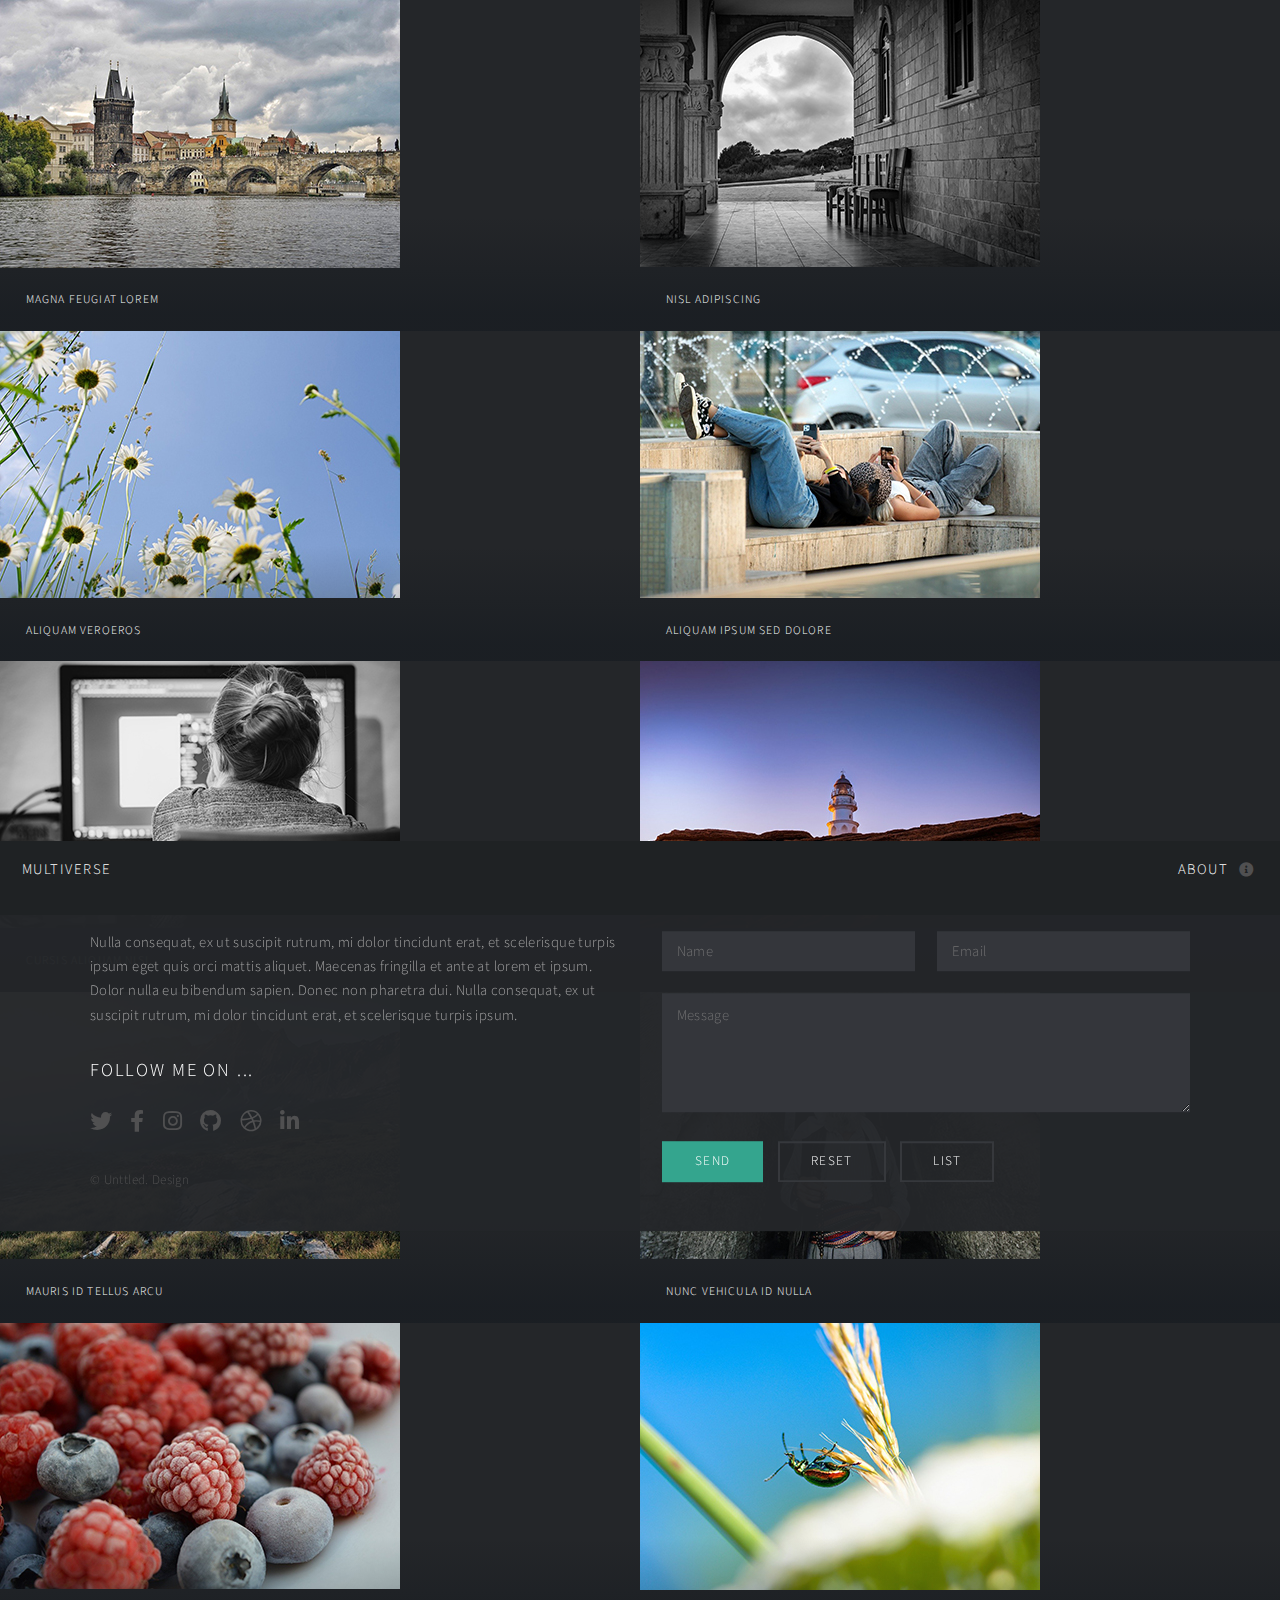
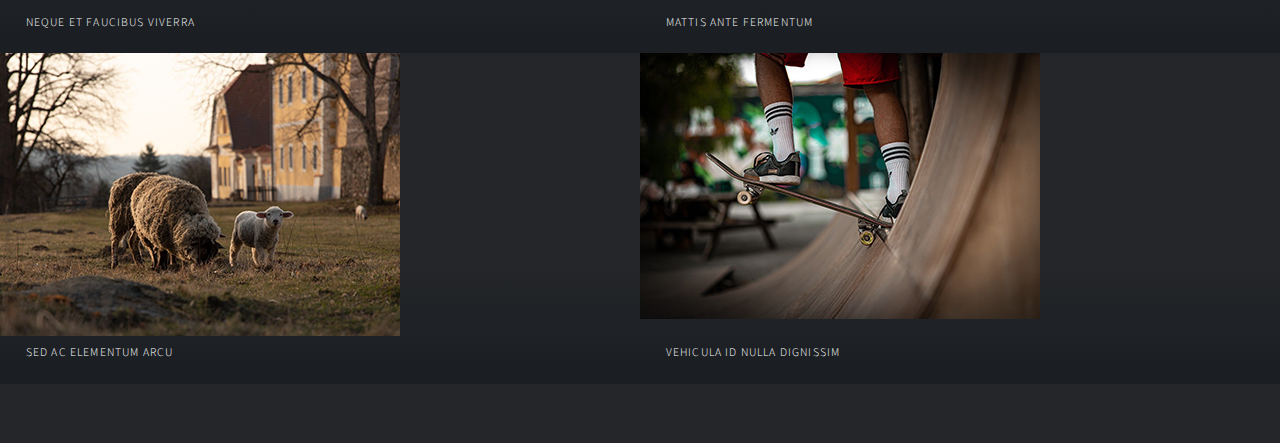
<file: work/work2/index.html>
<!DOCTYPE html>
<html>
  <head>
    <title>Multiverse by HTML5 UP</title>
    <meta charset="utf-8" />
    <meta
      name="viewport"
      content="width=device-width, initial-scale=1, user-scalable=no"
    />
    <link rel="stylesheet" href="assets/css/main.css" />
    <script defer src="./index.js"></script>
  </head>

  <body>
    <!-- Wrapper -->
    <div id="wrapper">
      <!-- Header -->
      <header id="header">
        <h1>
          <a href="index.html"><strong>Multiverse</strong></a>
        </h1>
        <nav>
          <ul>
            <li>
              <a href="#footer" class="icon solid fa-info-circle">About</a>
            </li>
          </ul>
        </nav>
      </header>

      <!-- Main -->
      <div id="main">
        <!--data.xml 아래 article형태로 만들어서 가져오기-->
        <!--<article class="thumb">
                <a href="images/fulls/01.jpg" class="image"><img src="images/thumbs/01.jpg" alt="" /></a>
                <h2>Magna feugiat lorem</h2>
            </article>-->
      </div>

      <!-- Footer -->
      <footer id="footer" class="panel">
        <div class="inner split">
          <div>
            <section>
              <h2>Magna feugiat sed adipiscing</h2>
              <p>
                Nulla consequat, ex ut suscipit rutrum, mi dolor tincidunt erat,
                et scelerisque turpis ipsum eget quis orci mattis aliquet.
                Maecenas fringilla et ante at lorem et ipsum. Dolor nulla eu
                bibendum sapien. Donec non pharetra dui. Nulla consequat, ex ut
                suscipit rutrum, mi dolor tincidunt erat, et scelerisque turpis
                ipsum.
              </p>
            </section>
            <section>
              <h2>Follow me on ...</h2>
              <ul class="icons">
                <li>
                  <a href="#" class="icon brands fa-twitter"
                    ><span class="label">Twitter</span></a
                  >
                </li>
                <li>
                  <a href="#" class="icon brands fa-facebook-f"
                    ><span class="label">Facebook</span></a
                  >
                </li>
                <li>
                  <a href="#" class="icon brands fa-instagram"
                    ><span class="label">Instagram</span></a
                  >
                </li>
                <li>
                  <a href="#" class="icon brands fa-github"
                    ><span class="label">GitHub</span></a
                  >
                </li>
                <li>
                  <a href="#" class="icon brands fa-dribbble"
                    ><span class="label">Dribbble</span></a
                  >
                </li>
                <li>
                  <a href="#" class="icon brands fa-linkedin-in"
                    ><span class="label">LinkedIn</span></a
                  >
                </li>
              </ul>
            </section>
            <p class="copyright">&copy; Unttled. Design</p>
          </div>
          <div>
            <section>
              <h2>Get in touch</h2>
              <form id="sendMail" method="post" action="#">
                <div class="fields">
                  <div class="field half">
                    <input
                      type="text"
                      name="name"
                      id="name"
                      placeholder="Name"
                    />
                  </div>
                  <div class="field half">
                    <input
                      type="text"
                      name="email"
                      id="email"
                      placeholder="Email"
                    />
                  </div>
                  <div class="field">
                    <textarea
                      name="message"
                      id="message"
                      rows="4"
                      placeholder="Message"
                    ></textarea>
                  </div>
                </div>
                <ul class="actions">
                  <li><input type="submit" value="Send" class="primary" /></li>
                  <li><input type="reset" value="Reset" /></li>
                  <li><input type="button" id="messageList" value="List" /></li>
                </ul>
              </form>
            </section>
          </div>
        </div>
      </footer>
    </div>

    <!--popup-->
    <div class="poptrox-overlay">
      <div
        style="display: inline-block; height: 100%; vertical-align: middle"
      ></div>
      <div class="bg"></div>
      <div class="poptrox-popup">
        <div class="pic"><img src="images/fulls/02.jpg" alt="" /></div>
        <div class="caption">
          <h2>Nisl adipiscing</h2>
        </div>
        <span class="closer" style="cursor: pointer"></span>
        <div class="nav-previous" style=""></div>
        <div class="nav-next" style=""></div>
      </div>
    </div>
    <!--//popup end-->
  </body>
</html>
</file>
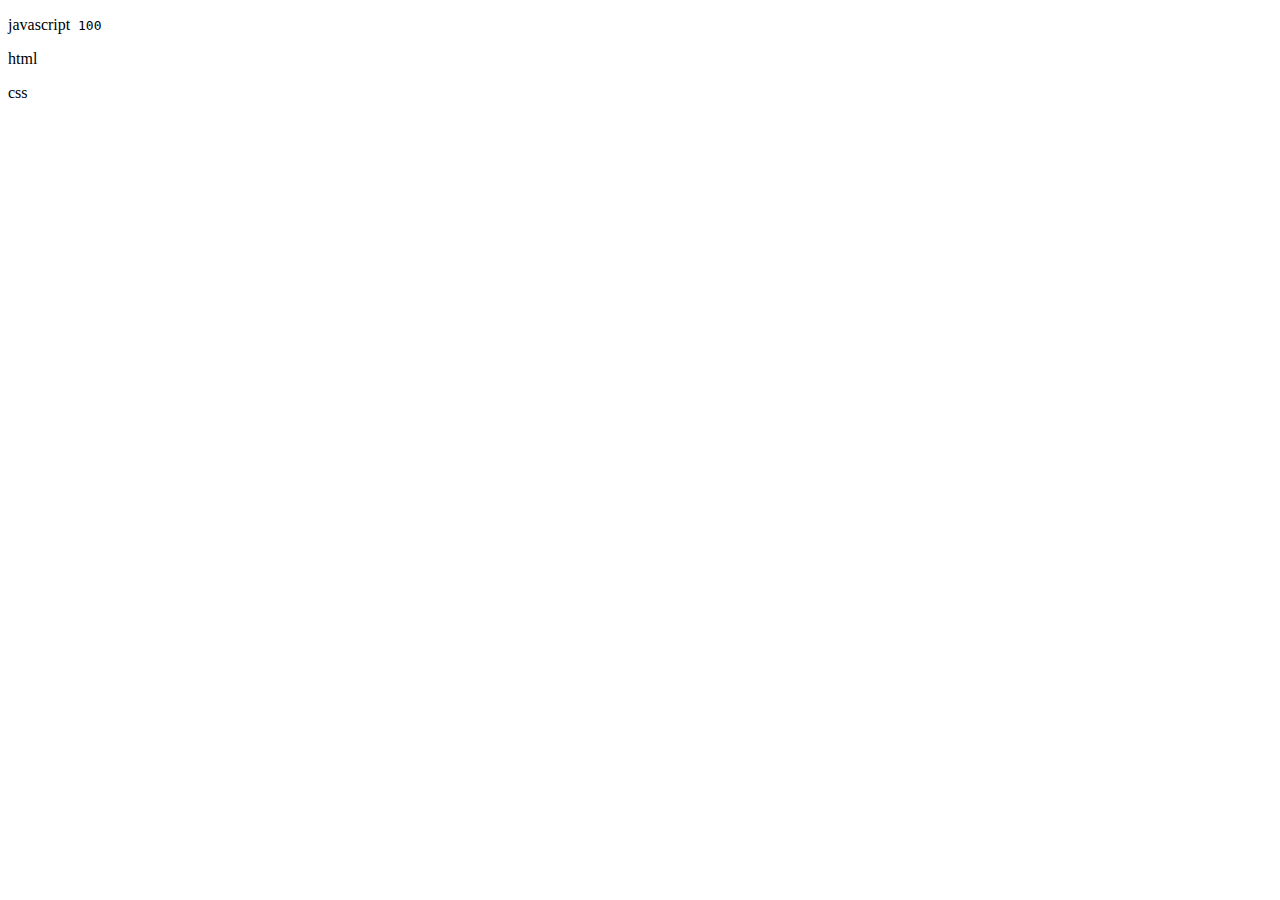
<file: 20221224/calc.html>
<!DOCTYPE html>
<html lang="en">
<head>
    <meta charset="UTF-8">
    <meta http-equiv="X-UA-Compatible" content="IE=edge">
    <meta name="viewport" content="width=device-width, initial-scale=1.0">
    <title>Document</title>
</head>
<body>
    <!-- calc.html-->

    <div class="a" id="a">
        <p>javascript</p>
        <p>html</p>
        <p>css</p>
    </div>

    <script>
        const elTag = document.querySelector('div');
        const elClass = document.querySelector('.a p');
        const elId = document.querySelector('#a > p');
        const elAll = document.querySelectorAll('#a > p');

        elId.innerHTML += '<code> 100 </code>';
        
        console.log(typeof elId.innerHTML);
        /*
        console.log(
            elId,
            elAll[1]
        )
        */
        const aId = document.getElementById('a');
        const bClass = document.getElementsByClassName('a');
    </script>

    <script>
        // varX (let const)

        let a = 100, b= 10;
        //let b = 10;

        console.group('산술연산자');
            console.log( a+b );
            console.log( a-b );
            console.log( a*b );
            console.log( a/b );
            console.log( a%b );
        console.groupEnd();

        console.group('증가/감소연산자');
            // ++ , --
            console.log(++a);
            console.log(a--);

        console.groupEnd();

        console.group('할당 연산자');
            //산술연산자(+,-,...) 대입연산자 (=)
            console.log(a += 100);
        console.groupEnd();

        console.group('비교 연산자');
            console.log( a > b );
            console.log( a >= b );

            console.log( a == b );      //동등, 값만 비교함, type 비교안함.
            console.log( a === b );     //일치, 값과 type 비교함.

            console.log( a!= b);        //동등하지않다(값)
            console.log( a!== b);       //일치하지않다(값,type)
        console.groupEnd();
</script>

</body>
</html>
</file>
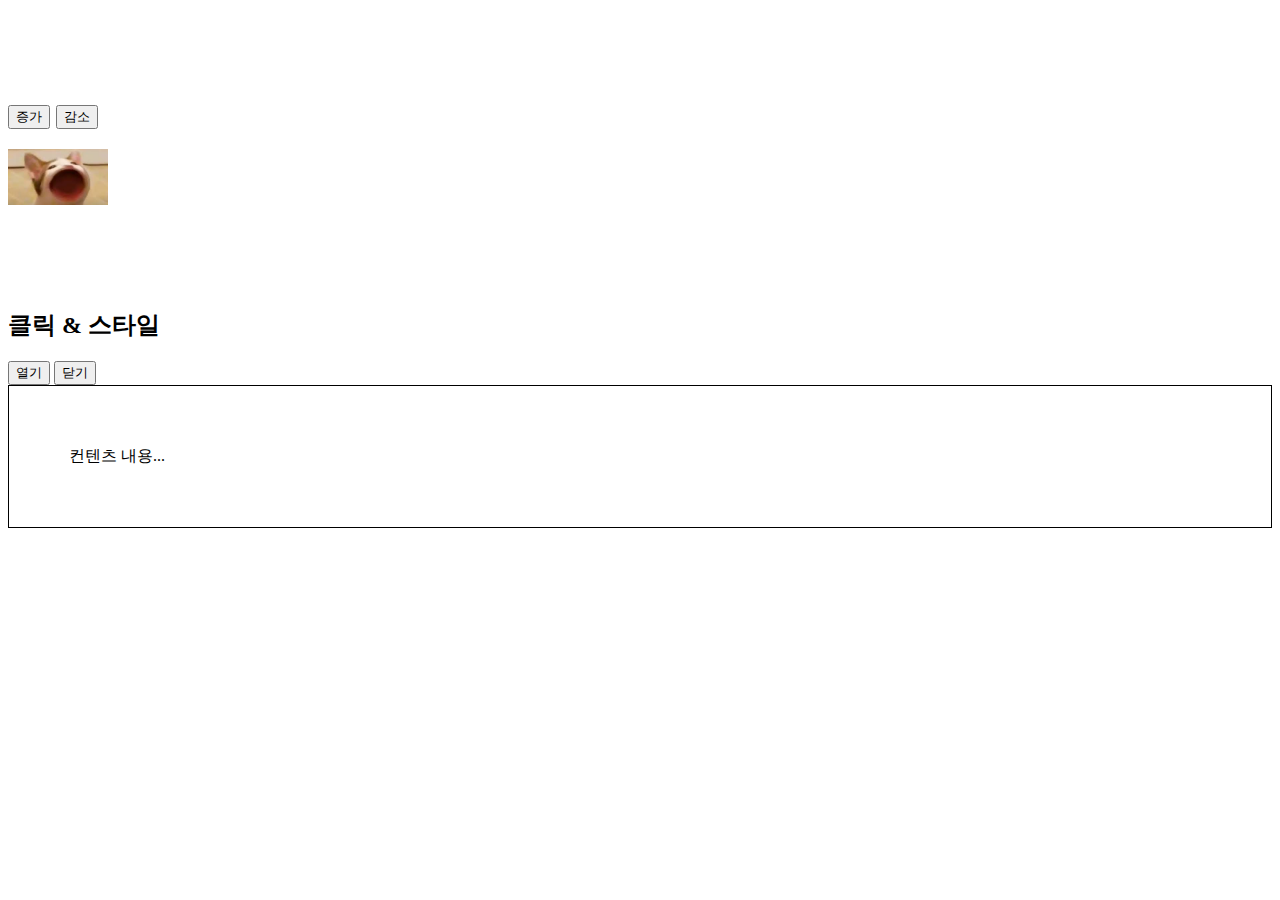
<file: 20221231/func_+_test.html>
<!DOCTYPE html>
<html lang="en">

<head>
    <meta charset="UTF-8">
    <meta http-equiv="X-UA-Compatible" content="IE=edge">
    <meta name="viewport" content="width=device-width, initial-scale=1.0">
    <title>Document</title>
</head>

<body>
    <!--script>
        let fun = function () {
            console.log('실행');
        }

        window.onclick = fun;

        let fun2 = function (n) {
            console.log(n);
        }
        fun2(10);

        //배열로 받아옴 - 많이 쓰임 
        let fun3 = function (...data) {
            console.log(data);      //배열
            console.log(arguments); //배열아님 (반복문 불가)
        }

        fun3('홍길동', 400);
        /*
        let a = {
            p: 40,
            q: true
        }
        let{p,q} = a;
        p <= 40, q<= true;
        */
        let fun4 = (...rest) => {    //arrowfunction
            console.log(rest);
        }
        fun4('화살표함수', '일반함수를 간소화한 버전');

        //return 값을 반환 시킴과 동시에 함수 종료
        let fun5 = () => { return 'rest' }
        fun5 = () => ('rest'); // return마저 간소화
        console.log(fun5());

        let num = 0;
        let fun6 = () => {
            num++;
            if (num > 5) return;
            //console.log(num);
            fun6();
        }

        fun6();
    </script-->

    <article class="f1">
        <h2>
            <button data-name="incre">증가</button>
            <button data-name="decre">감소</button> <!-- data-(임의) -->
        </h2>
        <div>
            <img src="../img/01.jfif">
        </div>
    </article>
    <style>
        img {
            width: 100px;
            transition: .5s;
        }

        /* 변환 속도 */
        article {
            margin: 100px 0;
        }
    </style>

    <script>
        const elF1 = document.querySelector('.f1 img'),
            elbtn = document.querySelectorAll('.f1 button');

        let locateX = 0, width = 100;

        let anifun = function(){
            //console.log(event.target.textContent);
            //console.log(event.target.innerHTML);

            console.log(
                this
            ); // 콘솔로그 안에서 this사용시 윈도우를 가르킴(화살표함수일때..) 일반함수일때 this사용가능

            elF1.style = `transform:translateX(${locateX}px); width: ${width}px`; //X 좌표 변경
        }
        elbtn[0].onclick = function(){
            anifun();
        }
        elbtn[1].onclick = function(){
            anifun();
        }



    </script>

    <div class="self">
        <h2>클릭 & 스타일</h2>
        <div>
            <button data-do="open">열기</button>
            <button data-do="close">닫기</button>
        </div>
        <div id="content">
            컨텐츠 내용...
        </div>
        <style>
        #content{padding: 60px; border: 1px solid #000; display: block;}
        </style>
    </div>
    <script>
        const elbutton = document.querySelectorAll('.self button');
        const elContent = document.querySelector('#content');
            console.log(elContent);

        let funDo = function(){
            if(this.dataset.do === 'open'){
                elContent.style= `display:block`;
            }else if(this.dataset.do === 'close'){
                elContent.style= `display:none`;
            }
        };
        elbutton[0].onclick = funDo;
        elbutton[1].onclick = funDo;
    </script>
</body>

</html>
</file>
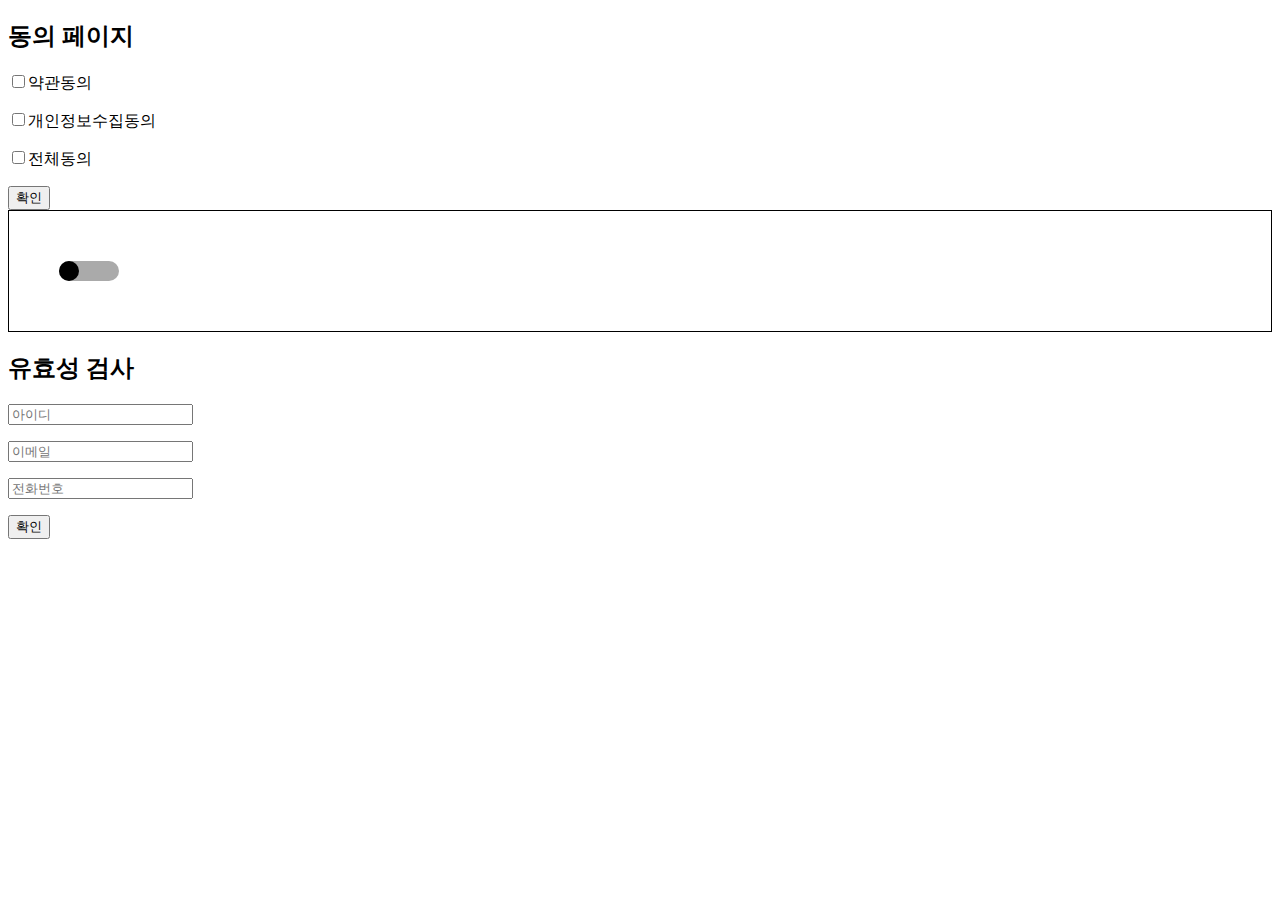
<file: 20230107/form_RegExpression.html>
<!DOCTYPE html>
<html lang="en">
  <head>
    <meta charset="UTF-8" />
    <meta http-equiv="X-UA-Compatible" content="IE=edge" />
    <meta name="viewport" content="width=device-width, initial-scale=1.0" />
    <title>Document</title>
  </head>
  <body>
    <!-- form.html -->
    <!-- type => 체크 , text
    유효성 검사
    submit -->
    <form
      id="check"
      action="http://naver.com"
      method="get"
      enctype="multipart/form-data"
    >
      <article>
        <h2>동의 페이지</h2>
        <div>
          <p><input type="checkbox" name="terms" />약관동의</p>
          <p><input type="checkbox" name="privacy" />개인정보수집동의</p>
          <p><input type="checkbox" name="all" />전체동의</p>
        </div>
        <input type="submit" value="확인" />
      </article>
    </form>
    <script>
      const elCheckbox = document.querySelectorAll("input[type=checkbox]"); //체크박스가 추가될경우 문제가 될 수 있다.
      //console.log(elCheckbox);
      elCheckbox[2].addEventListener("click", () => {
        //약관동의,개인정보 수집동의
        let allState = elCheckbox[2].checked;
        elCheckbox[0].checked = allState;
        elCheckbox[1].checked = allState;
      });
      window.addEventListener("submit", function () {
        event.preventDefault(); //다음 페이지로 넘어가려는것을 막아줄 수 있다.

        //약관동의가 안되어있을경우
        if (
          !elCheckbox[0].checked //체크박스 체크 유무 bool형
        ) {
          alert("약관동의를 체크해주세요");
          return;
        }
        if (
          !elCheckbox[1].checked //체크박스 체크 유무 bool형
        ) {
          alert("개인정보수집동의를 체크해주세요");
          return;
        }
        check.submit(); //submit 실행
      });
    </script>
    <!-- 인풋박스와 라벨의 연결 -->
    <div class="swich">
      <input id="test" type="checkbox" />
      <label for="test"><span></span></label>
    </div>
    <style>
      .swich {
        border: 1px solid #000;
        padding: 50px;
      }

      .swich label {
        width: 60px;
        height: 20px;
        background-color: #aaa;
        border-radius: 20px;
        display: block;
      }
      .swich label span {
        width: 20px;
        height: 20px;
        background-color: #000;
        border-radius: 20px;
        display: block;
        transition: 0.3s;
      }
      .swich input{display: none;}
      .swich input:checked  + label{/*+는 밑에있는 요소를 가르킴*/
        background-color: red;
      }
      .swich input:checked  + label span{
        margin-left: 40px;
      }
    </style>

    <div>
        <h2>유효성 검사</h2><!--https://regexr.com/-->
        <form id="member">
            <p><input type="text" name="id" id="id" placeholder="아이디"></p>
            <p><input type="email" name="email" id="email" placeholder="이메일"></p>
            <p><input type="tel" name="tel" id="tel" placeholder="전화번호"></p>
            
            <p><input type="submit" value="확인"></p>
        </form>
    </div>
    <script>
        let RegEmail = /^[0-9a-zA-Z]([-_\.]?[0-9a-zA-Z])*@[0-9a-zA-Z]([-_\.]?[0-9a-zA-Z])*\.[a-zA-Z]{2,3}$/i;
        let RegId = /^.*(?=^.{8,15}$)(?=.*\d)(?=.*[a-zA-Z])(?=.*[!@#$%^&+=]).*$/;;
        let RegTel = /^01(?:0|1|[6-9])-(?:\d{3}|\d{4})-\d{4}$/;

        window.addEventListener('submit',()=>{
            
            // 정규식.test(검증할문자); => true , false
            if(!RegId.test(id.value)){
              console.log('아이디가 틀렸습니다');
              id.value='';
              id.focus();
              return;
            }if(!RegEmail.test(email.value)){
              console.log('이메일이 틀렸습니다');
              return;
            }if(!RegTel.test(tel.value)){
              console.log('전화번호가 틀렸습니다');
              return;
            }
            member.action = 'http://google.com';
            member.submit();
        })
    </script>
  </body>
</html>
</file>
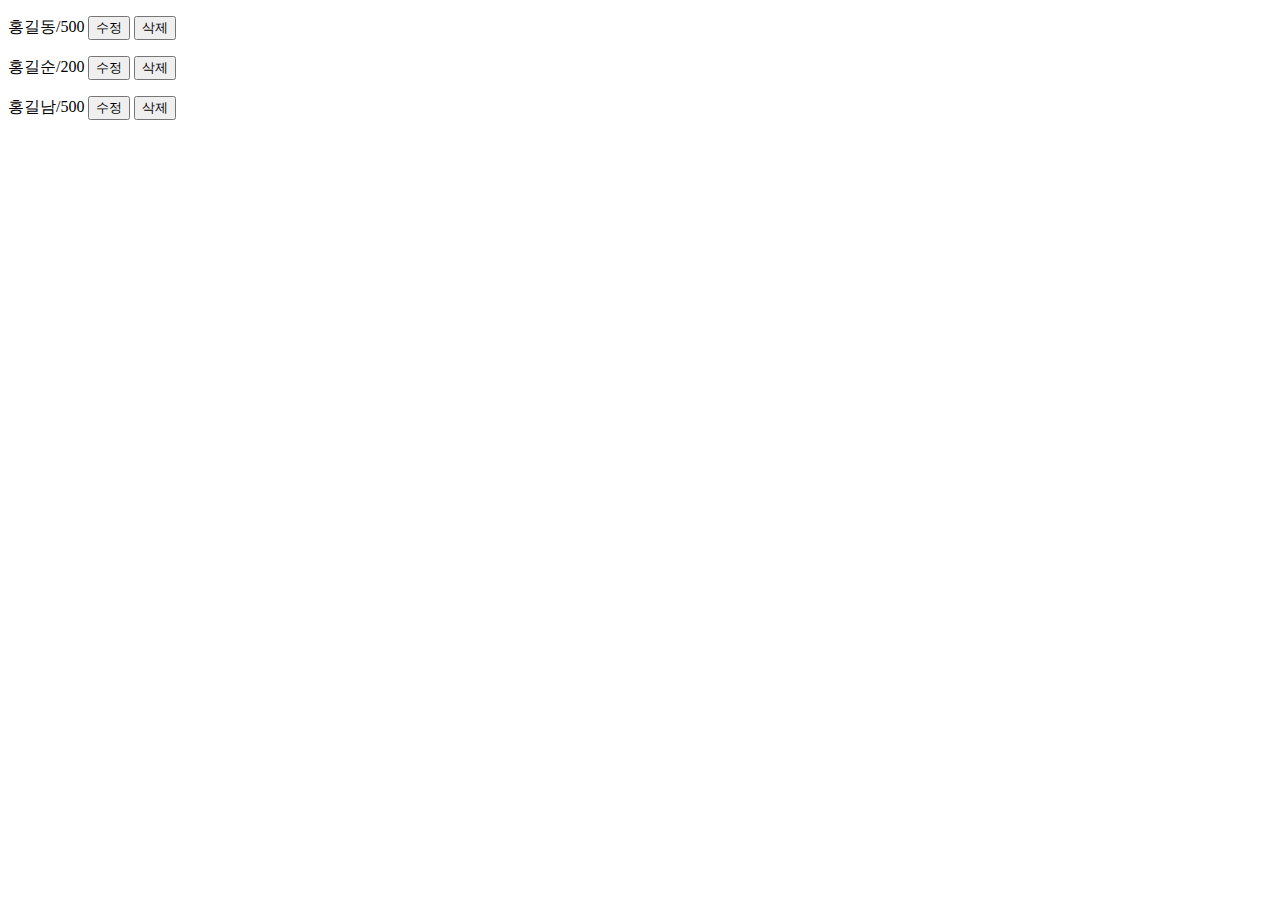
<file: 20230114/react사전지식.html>
<!DOCTYPE html>
<html lang="en">
  <head>
    <meta charset="UTF-8" />
    <meta http-equiv="X-UA-Compatible" content="IE=edge" />
    <meta name="viewport" content="width=device-width, initial-scale=1.0" />
    <title>Document</title>
  </head>

  <body>
    <div id="re">
      <!-- <p>
            홍길동/400
            <button class="modify">수정</button>
            <button class="delete">삭제</button>
        </p> -->
    </div>
    <!--script>
        데이터 => 숫자, 문자, 배열, 객체
        제어문 => if, for, foreach / map, filter

        함수개념 / 클래스 개념
        함수
        const fn = (매개변수) => {프로그래밍 ..}
              fn(인자값)
        
              페이지 구성방식 *SPA (single page Application) -> CSR (Client Side Rendering) -> 
                             단점 - JS를 번들링해서 받기때문에 초기 구동속도가 느리다, 검색엔진최적화어려움(SSR로 가능) 보안이슈, 
                             장점 - 깜박임없음, 필요한 리소스만 부분적로딩(성능), 쿠키말고는 사용자에 대한 정보를 저장할 공간이 마땅치않다.
                             MPA (Multiple Page Application) -> SSR (Server Side Rendering) -> 
                             단점 - 페이지 이동시 깜빡임, 매요청마다 리로딩 발생, 불필요한 템플릿도 중복해서 로딩, 그에따른 부하, 모바일 개발시 추가적인 백엔드작업 필요
                             장점 - SEO(검색엔진) 관점에서 유리(데이터가 다 들어있어서) 첫로딩이 매우 짧다.

        클래스 생성
    </!--script-->
    <script>
      // let a = 10;
      // let [b, c, ...d] = [100, 200, 300, 400, 500, 600];
      //b=100, c=200, d=[300,400,500,600];
      //let {num,name,...aaa} = {num:100, name:'홍길동',age:500,address,email};
      //num = {num:100}, name = {name:100}, aaa = {age:500,address,email};
      let data = [
        {
          num: 100,
          name: "홍길동",
          age: 500,
        },
        { num: 200, name: "홍길동", age: 500 },
        { num: 300, name: "홍길동", age: 500 },
      ];

      data.forEach(() => {}); // return이 없다.

      let copy = data.map((obj, key) => {
        // **map 배열을 만들어서 배열에 값을 *쌓아* 반환한다
        if (obj.num === 100) {
          // 작성방법은 foreach 와 같다.
          return obj;
        }
      });
      //copy = [{num: 100,name: '홍길동',age: 500,address, email}]

      let 찾고싶을때 = data.filter((obj, key) => {
        // **filter  비교문을 return한다.
        //비교문                                            말그대로 필터기능. 배열을 반환한다.
        return obj.num > 100;
      });
      //찾고싶을때 = [{ num: 200, name: '홍길동', age: 500, address, email },{ num: 300, name: '홍길동', age: 500, address, email }]

      let data2 = [
        {
          id: 0,
          name: "홍길동",
          age: 500,
        },
        { id: 1, name: "홍길순", age: 200 },
        { id: 2, name: "홍길남", age: 500 },
      ];
      function insert() {
        re.innerHTML = "";
        data2.forEach((obj) => {
          re.innerHTML += `<p>
                ${obj.name}/${obj.age}
                <button class="modify" onclick="javascript:modify(${obj.id})">수정</button>
                <button class="delete" onclick="javascript:remove(${obj.id})">삭제</button>
            </p>`;
        });
      }
      insert();

      function modify(id) {
        data2 = data2.map((obj) =>
          obj.id === id ? { ...obj, name: `${obj.name} - 수정됨` } : obj
        ); //{...... name:길동남 , name:길동순 } ----덮어쓰기!!!
        // let edit = data2.map((obj, key) => {
        //     if (id === obj.id) {
        //         obj.name = `${obj.name} - 수정됨`;
        //     }
        //     return obj;
        // })
        // data2 = edit;
        insert();
      }
      function remove(id) {
        data2 = data2.filter((obj) => obj.id !== id); //중괄호를 안써서 return도 생략 자동으로 (obj.id!==id)가 return됨
        // let del = data2.filter((obj, key) => {
        //     return (obj.id !== id);
        // })
        // data2 = del;
        insert();
      }
    </script>
  </body>
</html>
</file>
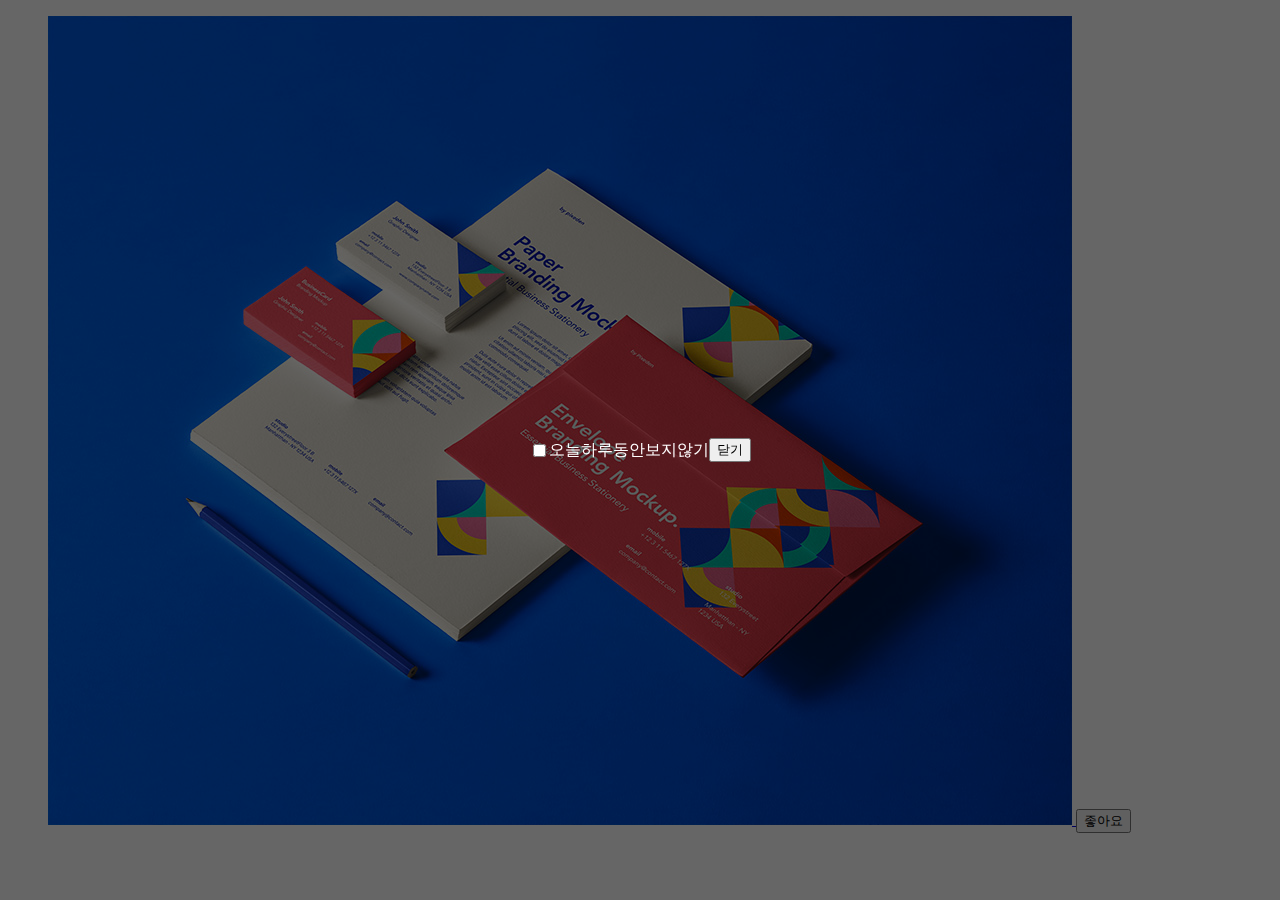
<file: 20230114/storage.html>
<!DOCTYPE html>
<html lang="en">

<head>
  <meta charset="UTF-8" />
  <meta http-equiv="X-UA-Compatible" content="IE=edge" />
  <meta name="viewport" content="width=device-width, initial-scale=1.0" />
  <title>Document</title>
</head>

<body>
  <script>
    ////////////// 맨아래에 요약있음///////////////
    //   localStorage.num = 100;
    //   sessionStorage.num = 1000;
    localStorage.setItem("num", 100); //추가, 수정
    localStorage.getItem("num"); //받아오기
    localStorage.removeItem("num"); //삭제
    //localStorage.clear();               //전체삭제

    sessionStorage.setItem("num", 1000);
  </script>

  <div>
    <figure>
      <a href="./storagePage.html">
        <img src="../img/03.jpg" />
      </a>
      <button id="plus">좋아요</button>
    </figure>
  </div>

  <script>
    let count = localStorage.getItem("count") || 0; //앞쪽이 null이 아니라면 0을 넣어준다.!!!!
    plus.onclick = () => {
      count++;
      localStorage.setItem("count", count);
    };
  </script>

  <div></div>
  <script>
    let data = [{ num: 100, name: "나그네" }];

    localStorage.data = JSON.stringify(data);
  </script>

  <div id="popup">
    <input type="checkbox" id="check" /> 오늘하루동안보지않기
    <button id="btnClose">닫기</button>
  </div>
  <style>
    #popup {
      color: #fff;
      width: 100%;
      height: 100%;
      position: fixed;
      left: 0;
      top: 0;
      display: flex;
      align-items: center;
      justify-content: center;
      background-color: rgba(0, 0, 0, 0.6);
    }
  </style>
  <script>
    let today = new Date();

    console.log(today.getFullYear());
    console.log(today.getMonth() + 1); //0~11
    console.log(today.getDate());
    console.log(["일", "월", "화", "수", "목", "금", "토"][today.getDay()]); //0~6 일월화수목금토

    console.log(today.getHours()); //시
    console.log(today.getMinutes()); //분
    console.log(today.getSeconds()); //초

    console.log(today.getTime()); //1970 1 1 부터 ms

    btnClose.onclick = () => {
      popup.style.display = "none";
      if (check.checked) {
        let today = new Date();
        today.setSeconds(today.getSeconds() + 10);

        today.toUTCString(); //문자열 형식으로 전환(표준 UTC 시간)

        document.cookie = `popup=event;expires=${today.toUTCString()}`;
      }
    };

    if(document.cookie.match('popup')){
      popup.style.display = 'none';
    }else{
      popup.style.display = 'flex';
    }

    //쿠키에 값이 있다면 팝업창은 none상태 유지
    //쿠키에 값이 없다면 block으로 변경

    //날짜 처리 참고
    let startDay = new Date('2022-12-24');
    let endDay = new Date('2023-03-04');
    let oneday = 24*60*60*1000;

    

    console.log((endDay-startDay)/oneday);

  </script>
</body>

</html>
<!--  요약
document.cookie = `popup=event;expires=${today.toUTCString()}`;   //쿠키설정
localStorage.setItem("num", 100);                                 //추가, 수정
localStorage.getItem("num");                                      //받아오기
localStorage.removeItem("num");                                   //삭제
JSON.stringify()    오브젝트를 문자열로
JSON.parse()        문자열을 오브젝트 타입으로
-->
</file>
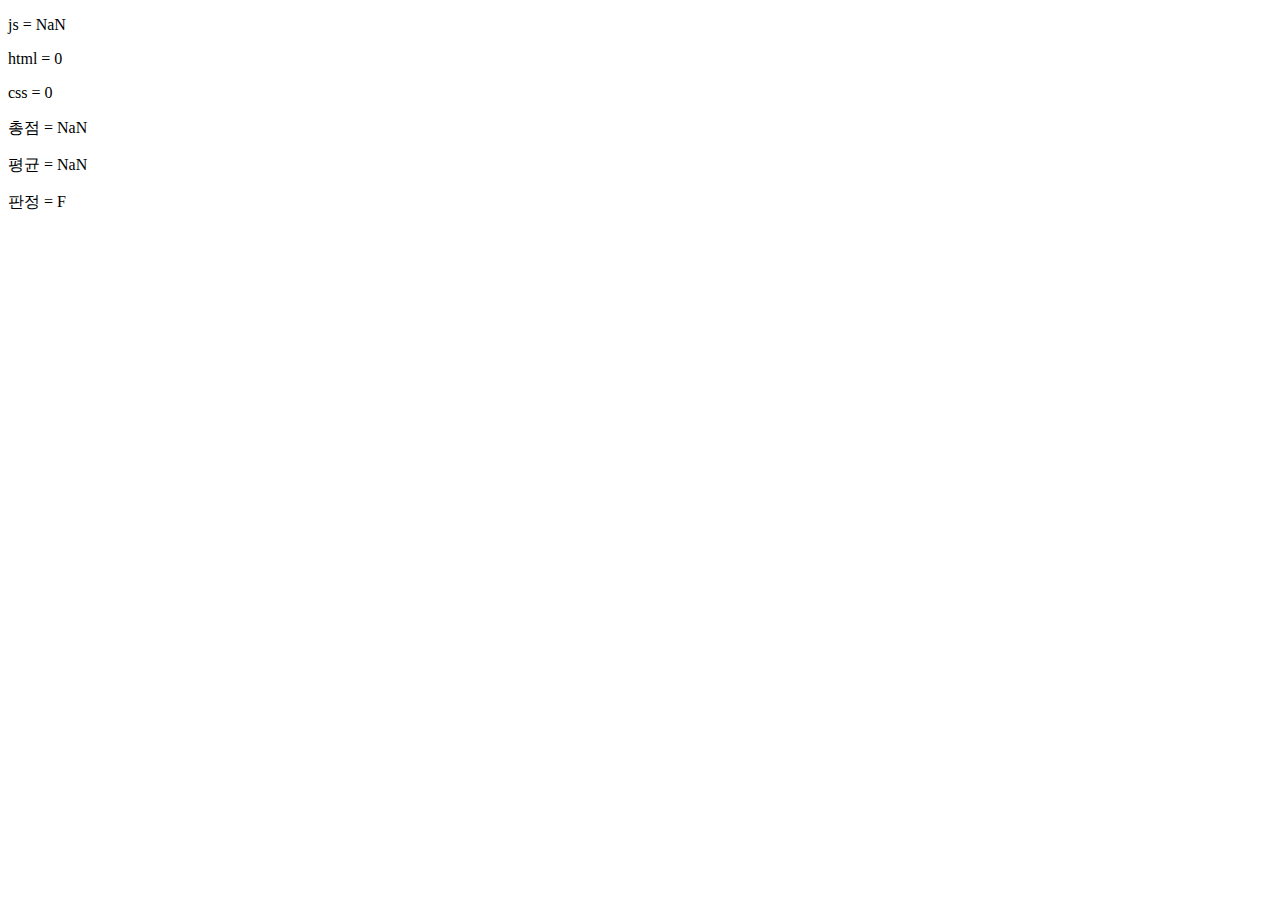
<file: 20221224/test/calc_test.html>
<!DOCTYPE html>
<html lang="en">
<head>
    <meta charset="UTF-8">
    <meta http-equiv="X-UA-Compatible" content="IE=edge">
    <meta name="viewport" content="width=device-width, initial-scale=1.0">
    <title>Document</title>
</head>
<body>
    <!-- calc_test.html -->
    <div class="test">
        <p>js = </p>
        <p>html = </p>
        <p>css = </p>
        <p>총점 = </p>
        <p>평균 = </p>
        <p>판정 = </p>
    </div>
    <script>
        const elTest = document.querySelectorAll('.test p');
        let js = 100, html = 90, css = 70, total, avg, grade;
        js = parseInt(prompt('JS 점수는?'));        //정수값만 ('10%' -> 10)
        html = Number(prompt('HTML 점수는?'));      //Number형으로
        css = Number(prompt('CSS점수는?'));

        total = js + html + css;
        avg = total / 3;
        //grade = (avg>=60) ? '합격' : '불합격';
        if(avg >= 90){
            grade = 'A';
        }else if(avg >= 80){
            grade = 'B';
        }else{
            grade = 'F';
        }

        let data = [js,html,css,total,avg,grade] ;

        for (let index = 0; index < data.length; index++) {
            elTest[index].innerHTML += data[index];
        }

    </script>
</body>
</html>
</file>
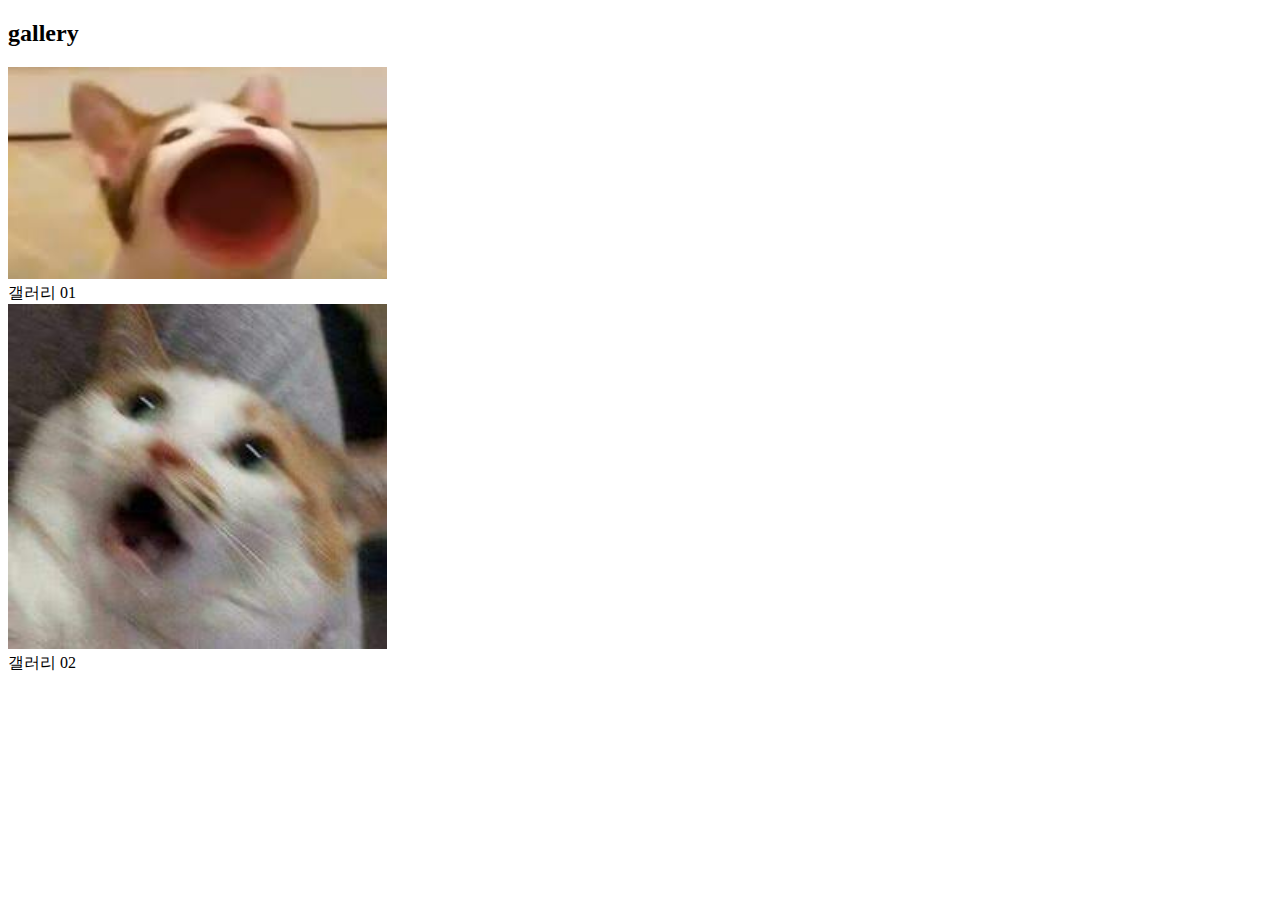
<file: 20221231/test/gallery.html>
<!DOCTYPE html>
<html lang="en">

<head>
    <meta charset="UTF-8">
    <meta http-equiv="X-UA-Compatible" content="IE=edge">
    <meta name="viewport" content="width=device-width, initial-scale=1.0">
    <title>Document</title>
</head>

<body>
    <style>
        figure {
            margin: 0;
            width: 30%
        }

        img {
            width: 100%
        }
    </style>
    <article>
        <h2>gallery</h2>
        <div>
            <!-- <figure>
                <img src='../../img/01.jfif'>
                <figcaption> 이미지 제목 </figcaption>
            </figure> -->
        </div>
    </article>
    <div class='popup'>
        <h2 id='el_title'>이미지 제목</h2>
        <figure>
            <img src='../../img/01.jfif' id='el_url'>
            <figcaption id="el_info">
                이미지 내용
            </figcaption>
        </figure>
    </div>
    <style>
        .popup {
            background-color: rgba(0, 0, 0, 0.6);
            color: #fff;
            display: flex;
            justify-content: center;
            align-items: center;
            flex-direction: column;

            position: fixed;
            left: 0;
            top: 0;
            width: 100%;
            height: 100%;
            display: none;
        }
    </style>
    <script>
        let galleryData = [
            {
                name: '갤러리 01',
                url: '../../img/01.jfif',
                info: '갤러리01 상세내용...'
            },
            {
                name: '갤러리 02',
                url: '../../img/02.jfif',
                info: '갤러리02 상세내용...'
            }
        ];

        const elGallery = document.querySelector('article> div');

        // 갤러리 제목,이미지 삽입
        let tagList = '';
        galleryData.forEach(function (gallery, idx) {
            tagList += `<figure>
                            <img src='${gallery.url}' class = "img${idx}">
                            <figcaption> ${gallery.name} </figcaption>
                        </figure>`;
        });
        elGallery.innerHTML = tagList;
        // 팝업창 처리
        const elFigure = document.querySelectorAll('article figure');
        const elPopup = document.querySelector('.popup');

        //id를 활용한 popup handling
        elFigure.forEach(function (figure, idx) {
            figure.onclick = function () {

                elPopup.style = `display:flex`;

                dataChange(idx);
                // el_title.innerHTML = galleryData[idx].name;
                // el_url.src = galleryData[idx].url;
                // el_info.innerHTML = galleryData[idx].info;
            }
        });

        //팝업창 바깥쪽 클릭시 팝업제거 과정
        elPopup.onclick = function (e) {
            console.log(e.target.className); //이벤트 타겟이 어딘지(어디를 클릭했는지)
            if (e.target.className == 'popup') {
                elPopup.style = `display:none`;
            }
        }

        //함수
        //function dataChange(idx){
        let dataChange = function(idx){
            el_title.innerHTML = galleryData[idx].name;
            el_url.src = galleryData[idx].url;
            el_info.innerHTML = galleryData[idx].info;
        }
        
    </script>
</body>

</html>
</file>
<file: work/work2/assets/css/main.css>
@import url(fontawesome-all.min.css);
@import url("https://fonts.googleapis.com/css?family=Source+Sans+Pro:300,300italic,400,400italic");

/*
	Multiverse by HTML5 UP
	html5up.net | @ajlkn
	Free for personal and commercial use under the CCA 3.0 license (html5up.net/license)
*/

@-moz-keyframes spinner {
	0% {
		-moz-transform: rotate(0deg);
		-webkit-transform: rotate(0deg);
		-ms-transform: rotate(0deg);
		transform: rotate(0deg);
	}

	100% {
		-moz-transform: rotate(359deg);
		-webkit-transform: rotate(359deg);
		-ms-transform: rotate(359deg);
		transform: rotate(359deg);
	}
}

@-webkit-keyframes spinner {
	0% {
		-moz-transform: rotate(0deg);
		-webkit-transform: rotate(0deg);
		-ms-transform: rotate(0deg);
		transform: rotate(0deg);
	}

	100% {
		-moz-transform: rotate(359deg);
		-webkit-transform: rotate(359deg);
		-ms-transform: rotate(359deg);
		transform: rotate(359deg);
	}
}

@-ms-keyframes spinner {
	0% {
		-moz-transform: rotate(0deg);
		-webkit-transform: rotate(0deg);
		-ms-transform: rotate(0deg);
		transform: rotate(0deg);
	}

	100% {
		-moz-transform: rotate(359deg);
		-webkit-transform: rotate(359deg);
		-ms-transform: rotate(359deg);
		transform: rotate(359deg);
	}
}

@keyframes spinner {
	0% {
		-moz-transform: rotate(0deg);
		-webkit-transform: rotate(0deg);
		-ms-transform: rotate(0deg);
		transform: rotate(0deg);
	}

	100% {
		-moz-transform: rotate(359deg);
		-webkit-transform: rotate(359deg);
		-ms-transform: rotate(359deg);
		transform: rotate(359deg);
	}
}

html, body, div, span, applet, object,
iframe, h1, h2, h3, h4, h5, h6, p, blockquote,
pre, a, abbr, acronym, address, big, cite,
code, del, dfn, em, img, ins, kbd, q, s, samp,
small, strike, strong, sub, sup, tt, var, b,
u, i, center, dl, dt, dd, ol, ul, li, fieldset,
form, label, legend, table, caption, tbody,
tfoot, thead, tr, th, td, article, aside,
canvas, details, embed, figure, figcaption,
footer, header, hgroup, menu, nav, output, ruby,
section, summary, time, mark, audio, video {
	margin: 0;
	padding: 0;
	border: 0;
	font-size: 100%;
	font: inherit;
	vertical-align: baseline;}

article, aside, details, figcaption, figure,
footer, header, hgroup, menu, nav, section {
	display: block;}

body {
	line-height: 1;
}

ol, ul {
	list-style: none;
}

blockquote, q {
	quotes: none;
}

	blockquote:before, blockquote:after, q:before, q:after {
		content: '';
		content: none;
	}

table {
	border-collapse: collapse;
	border-spacing: 0;
}

body {
	-webkit-text-size-adjust: none;
}

mark {
	background-color: transparent;
	color: inherit;
}

input::-moz-focus-inner {
	border: 0;
	padding: 0;
}

input, select, textarea {
	-moz-appearance: none;
	-webkit-appearance: none;
	-ms-appearance: none;
	appearance: none;
}

/* Basic */

	@-ms-viewport {
		width: device-width;
	}

	body {
		-ms-overflow-style: scrollbar;
	}

	@media screen and (max-width: 480px) {

		html, body {
			min-width: 320px;
		}

	}

	html {
		box-sizing: border-box;
	}

	*, *:before, *:after {
		box-sizing: inherit;
	}

	body {
		background: #242629;
	}

		body.is-preload *, body.is-preload *:before, body.is-preload *:after {
			-moz-animation: none !important;
			-webkit-animation: none !important;
			-ms-animation: none !important;
			animation: none !important;
			-moz-transition: none !important;
			-webkit-transition: none !important;
			-ms-transition: none !important;
			transition: none !important;
		}

		body.is-resizing *, body.is-resizing *:before, body.is-resizing *:after {
			-moz-animation: none !important;
			-webkit-animation: none !important;
			-ms-animation: none !important;
			animation: none !important;
			-moz-transition: none !important;
			-webkit-transition: none !important;
			-ms-transition: none !important;
			transition: none !important;
		}

/* Type */

	body, input, select, textarea {
		color: #a0a0a1;
		font-family: "Source Sans Pro", Helvetica, sans-serif;
		font-size: 15pt;
		font-weight: 300;
		letter-spacing: 0.025em;
		line-height: 1.65;
	}

		@media screen and (max-width: 1680px) {

			body, input, select, textarea {
				font-size: 11pt;
			}

		}

	a {
		-moz-transition: color 0.2s ease-in-out, border-bottom-color 0.2s ease-in-out;
		-webkit-transition: color 0.2s ease-in-out, border-bottom-color 0.2s ease-in-out;
		-ms-transition: color 0.2s ease-in-out, border-bottom-color 0.2s ease-in-out;
		transition: color 0.2s ease-in-out, border-bottom-color 0.2s ease-in-out;
		border-bottom: dotted 1px;
		color: #34a58e;
		text-decoration: none;
	}

		a:hover {
			border-bottom-color: transparent;
			color: #34a58e !important;
		}

	strong, b {
		color: #ffffff;
		font-weight: 300;
	}

	em, i {
		font-style: italic;
	}

	p {
		margin: 0 0 2em 0;
	}

	h1, h2, h3, h4, h5, h6 {
		color: #ffffff;
		font-weight: 300;
		letter-spacing: 0.1em;
		line-height: 1.5;
		margin: 0 0 1em 0;
		text-transform: uppercase;
	}

		h1 a, h2 a, h3 a, h4 a, h5 a, h6 a {
			color: inherit;
			text-decoration: none;
		}

	h1 {
		font-size: 2em;
	}

	h2 {
		font-size: 1.25em;
	}

	h3 {
		font-size: 1.1em;
	}

	h4 {
		font-size: 1em;
	}

	h5 {
		font-size: 0.9em;
	}

	h6 {
		font-size: 0.7em;
	}

	@media screen and (max-width: 736px) {

		h2 {
			font-size: 1em;
		}

		h3 {
			font-size: 0.9em;
		}

		h4 {
			font-size: 0.8em;
		}

		h5 {
			font-size: 0.7em;
		}

		h6 {
			font-size: 0.7em;
		}

	}

	sub {
		font-size: 0.8em;
		position: relative;
		top: 0.5em;
	}

	sup {
		font-size: 0.8em;
		position: relative;
		top: -0.5em;
	}

	blockquote {
		border-left: 4px #36383c;
		font-style: italic;
		margin: 0 0 2em 0;
		padding: 0.5em 0 0.5em 2em;
	}

	code {
		background: #34363b;
		border: solid 1px #36383c;
		font-family: "Courier New", monospace;
		font-size: 0.9em;
		margin: 0 0.25em;
		padding: 0.25em 0.65em;
	}

	pre {
		-webkit-overflow-scrolling: touch;
		font-family: "Courier New", monospace;
		font-size: 0.9em;
		margin: 0 0 2em 0;
	}

		pre code {
			display: block;
			line-height: 1.75;
			padding: 1em 1.5em;
			overflow-x: auto;
		}

	hr {
		border: 0;
		border-bottom: solid 1px #36383c;
		margin: 2em 0;
	}

		hr.major {
			margin: 3em 0;
		}

	.align-left {
		text-align: left;
	}

	.align-center {
		text-align: center;
	}

	.align-right {
		text-align: right;
	}

/* Button */

	input[type="submit"],
	input[type="reset"],
	input[type="button"],
	button,
	.button {
		-moz-appearance: none;
		-webkit-appearance: none;
		-ms-appearance: none;
		appearance: none;
		-moz-transition: background-color 0.2s ease-in-out, box-shadow 0.2s ease-in-out, color 0.2s ease-in-out;
		-webkit-transition: background-color 0.2s ease-in-out, box-shadow 0.2s ease-in-out, color 0.2s ease-in-out;
		-ms-transition: background-color 0.2s ease-in-out, box-shadow 0.2s ease-in-out, color 0.2s ease-in-out;
		transition: background-color 0.2s ease-in-out, box-shadow 0.2s ease-in-out, color 0.2s ease-in-out;
		background-color: transparent;
		border: 0;
		border-radius: 0;
		box-shadow: inset 0 0 0 2px #36383c;
		color: #ffffff !important;
		cursor: pointer;
		display: inline-block;
		font-size: 0.9em;
		font-weight: 300;
		height: 3.05556em;
		letter-spacing: 0.1em;
		line-height: 3.05556em;
		padding: 0 2.5em;
		text-align: center;
		text-decoration: none;
		text-transform: uppercase;
		white-space: nowrap;
	}

		input[type="submit"]:hover,
		input[type="reset"]:hover,
		input[type="button"]:hover,
		button:hover,
		.button:hover {
			box-shadow: inset 0 0 0 2px #34a58e;
			color: #34a58e !important;
		}

			input[type="submit"]:hover:active,
			input[type="reset"]:hover:active,
			input[type="button"]:hover:active,
			button:hover:active,
			.button:hover:active {
				background-color: rgba(52, 165, 142, 0.15);
				color: #34a58e !important;
			}

		input[type="submit"].icon,
		input[type="reset"].icon,
		input[type="button"].icon,
		button.icon,
		.button.icon {
			padding-left: 1.35em;
		}

			input[type="submit"].icon:before,
			input[type="reset"].icon:before,
			input[type="button"].icon:before,
			button.icon:before,
			.button.icon:before {
				margin-right: 0.5em;
			}

		input[type="submit"].fit,
		input[type="reset"].fit,
		input[type="button"].fit,
		button.fit,
		.button.fit {
			width: 100%;
		}

		input[type="submit"].small,
		input[type="reset"].small,
		input[type="button"].small,
		button.small,
		.button.small {
			font-size: 0.8em;
		}

		input[type="submit"].large,
		input[type="reset"].large,
		input[type="button"].large,
		button.large,
		.button.large {
			font-size: 1.35em;
		}

		input[type="submit"].primary,
		input[type="reset"].primary,
		input[type="button"].primary,
		button.primary,
		.button.primary {
			background-color: #34a58e;
			box-shadow: none;
		}

			input[type="submit"].primary:hover,
			input[type="reset"].primary:hover,
			input[type="button"].primary:hover,
			button.primary:hover,
			.button.primary:hover {
				background-color: #47c5ab;
				color: #ffffff !important;
			}

				input[type="submit"].primary:hover:active,
				input[type="reset"].primary:hover:active,
				input[type="button"].primary:hover:active,
				button.primary:hover:active,
				.button.primary:hover:active {
					background-color: #287e6d;
				}

		input[type="submit"].disabled, input[type="submit"]:disabled,
		input[type="reset"].disabled,
		input[type="reset"]:disabled,
		input[type="button"].disabled,
		input[type="button"]:disabled,
		button.disabled,
		button:disabled,
		.button.disabled,
		.button:disabled {
			pointer-events: none;
			opacity: 0.35;
		}

/* Form */

	form {
		margin: 0 0 2em 0;
	}

		form > :last-child {
			margin-bottom: 0;
		}

		form > .fields {
			display: -moz-flex;
			display: -webkit-flex;
			display: -ms-flex;
			display: flex;
			-moz-flex-wrap: wrap;
			-webkit-flex-wrap: wrap;
			-ms-flex-wrap: wrap;
			flex-wrap: wrap;
			width: calc(100% + 3em);
			margin: -1.5em 0 2em -1.5em;
		}

			form > .fields > .field {
				-moz-flex-grow: 0;
				-webkit-flex-grow: 0;
				-ms-flex-grow: 0;
				flex-grow: 0;
				-moz-flex-shrink: 0;
				-webkit-flex-shrink: 0;
				-ms-flex-shrink: 0;
				flex-shrink: 0;
				padding: 1.5em 0 0 1.5em;
				width: calc(100% - 1.5em);
			}

				form > .fields > .field.half {
					width: calc(50% - 0.75em);
				}

				form > .fields > .field.third {
					width: calc(100%/3 - 0.5em);
				}

				form > .fields > .field.quarter {
					width: calc(25% - 0.375em);
				}

		@media screen and (max-width: 736px) {

			form > .fields {
				width: calc(100% + 3em);
				margin: -1.5em 0 2em -1.5em;
			}

				form > .fields > .field {
					padding: 1.5em 0 0 1.5em;
					width: calc(100% - 1.5em);
				}

					form > .fields > .field.half {
						width: calc(100% - 1.5em);
					}

					form > .fields > .field.third {
						width: calc(100% - 1.5em);
					}

					form > .fields > .field.quarter {
						width: calc(100% - 1.5em);
					}

		}

	label {
		color: #ffffff;
		display: block;
		font-size: 0.9em;
		font-weight: 300;
		margin: 0 0 1em 0;
	}

	input[type="text"],
	input[type="password"],
	input[type="email"],
	input[type="tel"],
	input[type="search"],
	input[type="url"],
	select,
	textarea {
		-moz-appearance: none;
		-webkit-appearance: none;
		-ms-appearance: none;
		appearance: none;
		background: #34363b;
		border: 0;
		border-radius: 0;
		color: #a0a0a1;
		display: block;
		outline: 0;
		padding: 0 1em;
		text-decoration: none;
		width: 100%;
	}

		input[type="text"]:invalid,
		input[type="password"]:invalid,
		input[type="email"]:invalid,
		input[type="tel"]:invalid,
		input[type="search"]:invalid,
		input[type="url"]:invalid,
		select:invalid,
		textarea:invalid {
			box-shadow: none;
		}

		input[type="text"]:focus,
		input[type="password"]:focus,
		input[type="email"]:focus,
		input[type="tel"]:focus,
		input[type="search"]:focus,
		input[type="url"]:focus,
		select:focus,
		textarea:focus {
			box-shadow: inset 0 0 0 2px #34a58e;
		}

	select {
		background-image: url("data:image/svg+xml;charset=utf8,%3Csvg xmlns='http://www.w3.org/2000/svg' width='40' height='40' preserveAspectRatio='none' viewBox='0 0 40 40'%3E%3Cpath d='M9.4,12.3l10.4,10.4l10.4-10.4c0.2-0.2,0.5-0.4,0.9-0.4c0.3,0,0.6,0.1,0.9,0.4l3.3,3.3c0.2,0.2,0.4,0.5,0.4,0.9 c0,0.4-0.1,0.6-0.4,0.9L20.7,31.9c-0.2,0.2-0.5,0.4-0.9,0.4c-0.3,0-0.6-0.1-0.9-0.4L4.3,17.3c-0.2-0.2-0.4-0.5-0.4-0.9 c0-0.4,0.1-0.6,0.4-0.9l3.3-3.3c0.2-0.2,0.5-0.4,0.9-0.4S9.1,12.1,9.4,12.3z' fill='%2336383c' /%3E%3C/svg%3E");
		background-size: 1.25rem;
		background-repeat: no-repeat;
		background-position: calc(100% - 1rem) center;
		height: 2.75em;
		padding-right: 2.75em;
		text-overflow: ellipsis;
	}

		select option {
			color: #ffffff;
			background: #242629;
		}

		select:focus::-ms-value {
			background-color: transparent;
		}

		select::-ms-expand {
			display: none;
		}

	input[type="text"],
	input[type="password"],
	input[type="email"],
	input[type="tel"],
	input[type="search"],
	input[type="url"],
	select {
		height: 2.75em;
	}

	textarea {
		padding: 0.75em 1em;
	}

	input[type="checkbox"],
	input[type="radio"] {
		-moz-appearance: none;
		-webkit-appearance: none;
		-ms-appearance: none;
		appearance: none;
		display: block;
		float: left;
		margin-right: -2em;
		opacity: 0;
		width: 1em;
		z-index: -1;
	}

		input[type="checkbox"] + label,
		input[type="radio"] + label {
			text-decoration: none;
			color: #a0a0a1;
			cursor: pointer;
			display: inline-block;
			font-size: 1em;
			font-weight: 300;
			padding-left: 2.4em;
			padding-right: 0.75em;
			position: relative;
		}

			input[type="checkbox"] + label:before,
			input[type="radio"] + label:before {
				-moz-osx-font-smoothing: grayscale;
				-webkit-font-smoothing: antialiased;
				display: inline-block;
				font-style: normal;
				font-variant: normal;
				text-rendering: auto;
				line-height: 1;
				text-transform: none !important;
				font-family: 'Font Awesome 5 Free';
				font-weight: 900;
			}

			input[type="checkbox"] + label:before,
			input[type="radio"] + label:before {
				background: #34363b;
				content: '';
				display: inline-block;
				font-size: 0.8em;
				height: 2.0625em;
				left: 0;
				line-height: 2.0625em;
				position: absolute;
				text-align: center;
				top: 0;
				width: 2.0625em;
			}

		input[type="checkbox"]:checked + label:before,
		input[type="radio"]:checked + label:before {
			background: #34a58e;
			border-color: #34a58e;
			color: #ffffff;
			content: '\f00c';
		}

		input[type="checkbox"]:focus + label:before,
		input[type="radio"]:focus + label:before {
			box-shadow: 0 0 0 2px #34a58e;
		}

	input[type="radio"] + label:before {
		border-radius: 100%;
	}

	::-webkit-input-placeholder {
		color: #707071 !important;
		opacity: 1.0;
	}

	:-moz-placeholder {
		color: #707071 !important;
		opacity: 1.0;
	}

	::-moz-placeholder {
		color: #707071 !important;
		opacity: 1.0;
	}

	:-ms-input-placeholder {
		color: #707071 !important;
		opacity: 1.0;
	}

/* Icon */

	.icon {
		text-decoration: none;
		border-bottom: none;
		position: relative;
	}

		.icon:before {
			-moz-osx-font-smoothing: grayscale;
			-webkit-font-smoothing: antialiased;
			display: inline-block;
			font-style: normal;
			font-variant: normal;
			text-rendering: auto;
			line-height: 1;
			text-transform: none !important;
			font-family: 'Font Awesome 5 Free';
			font-weight: 400;
		}

		.icon > .label {
			display: none;
		}

		.icon:before {
			line-height: inherit;
		}

		.icon.solid:before {
			font-weight: 900;
		}

		.icon.brands:before {
			font-family: 'Font Awesome 5 Brands';
		}

/* List */

	ol {
		list-style: decimal;
		margin: 0 0 2em 0;
		padding-left: 1.25em;
	}

		ol li {
			padding-left: 0.25em;
		}

	ul {
		list-style: disc;
		margin: 0 0 2em 0;
		padding-left: 1em;
	}

		ul li {
			padding-left: 0.5em;
		}

		ul.alt {
			list-style: none;
			padding-left: 0;
		}

			ul.alt li {
				border-top: solid 1px #36383c;
				padding: 0.5em 0;
			}

				ul.alt li:first-child {
					border-top: 0;
					padding-top: 0;
				}

	dl {
		margin: 0 0 2em 0;
	}

		dl dt {
			display: block;
			font-weight: 300;
			margin: 0 0 1em 0;
		}

		dl dd {
			margin-left: 2em;
		}

/* Actions */

	ul.actions {
		display: -moz-flex;
		display: -webkit-flex;
		display: -ms-flex;
		display: flex;
		cursor: default;
		list-style: none;
		margin-left: -1em;
		padding-left: 0;
	}

		ul.actions li {
			padding: 0 0 0 1em;
			vertical-align: middle;
		}

		ul.actions.special {
			-moz-justify-content: center;
			-webkit-justify-content: center;
			-ms-justify-content: center;
			justify-content: center;
			width: 100%;
			margin-left: 0;
		}

			ul.actions.special li:first-child {
				padding-left: 0;
			}

		ul.actions.stacked {
			-moz-flex-direction: column;
			-webkit-flex-direction: column;
			-ms-flex-direction: column;
			flex-direction: column;
			margin-left: 0;
		}

			ul.actions.stacked li {
				padding: 1.3em 0 0 0;
			}

				ul.actions.stacked li:first-child {
					padding-top: 0;
				}

		ul.actions.fit {
			width: calc(100% + 1em);
		}

			ul.actions.fit li {
				-moz-flex-grow: 1;
				-webkit-flex-grow: 1;
				-ms-flex-grow: 1;
				flex-grow: 1;
				-moz-flex-shrink: 1;
				-webkit-flex-shrink: 1;
				-ms-flex-shrink: 1;
				flex-shrink: 1;
				width: 100%;
			}

				ul.actions.fit li > * {
					width: 100%;
				}

			ul.actions.fit.stacked {
				width: 100%;
			}

		@media screen and (max-width: 480px) {

			ul.actions:not(.fixed) {
				-moz-flex-direction: column;
				-webkit-flex-direction: column;
				-ms-flex-direction: column;
				flex-direction: column;
				margin-left: 0;
				width: 100% !important;
			}

				ul.actions:not(.fixed) li {
					-moz-flex-grow: 1;
					-webkit-flex-grow: 1;
					-ms-flex-grow: 1;
					flex-grow: 1;
					-moz-flex-shrink: 1;
					-webkit-flex-shrink: 1;
					-ms-flex-shrink: 1;
					flex-shrink: 1;
					padding: 1em 0 0 0;
					text-align: center;
					width: 100%;
				}

					ul.actions:not(.fixed) li > * {
						width: 100%;
					}

					ul.actions:not(.fixed) li:first-child {
						padding-top: 0;
					}

					ul.actions:not(.fixed) li input[type="submit"],
					ul.actions:not(.fixed) li input[type="reset"],
					ul.actions:not(.fixed) li input[type="button"],
					ul.actions:not(.fixed) li button,
					ul.actions:not(.fixed) li .button {
						width: 100%;
					}

						ul.actions:not(.fixed) li input[type="submit"].icon:before,
						ul.actions:not(.fixed) li input[type="reset"].icon:before,
						ul.actions:not(.fixed) li input[type="button"].icon:before,
						ul.actions:not(.fixed) li button.icon:before,
						ul.actions:not(.fixed) li .button.icon:before {
							margin-left: -0.5rem;
						}

		}

/* Icons */

	ul.icons {
		cursor: default;
		list-style: none;
		padding-left: 0;
	}

		ul.icons li {
			display: inline-block;
			padding: 0 1em 0 0;
		}

			ul.icons li:last-child {
				padding-right: 0;
			}

			ul.icons li .icon {
				color: #505051;
			}

				ul.icons li .icon:before {
					font-size: 1.5em;
				}

/* Table */

	.table-wrapper {
		-webkit-overflow-scrolling: touch;
		overflow-x: auto;
	}

	table {
		margin: 0 0 2em 0;
		width: 100%;
	}

		table tbody tr {
			border: solid 1px #36383c;
			border-left: 0;
			border-right: 0;
		}

			table tbody tr:nth-child(2n + 1) {
				background-color: #34363b;
			}

		table td {
			padding: 0.75em 0.75em;
		}

		table th {
			color: #ffffff;
			font-size: 0.9em;
			font-weight: 300;
			padding: 0 0.75em 0.75em 0.75em;
			text-align: left;
		}

		table thead {
			border-bottom: solid 2px #36383c;
		}

		table tfoot {
			border-top: solid 2px #36383c;
		}

		table.alt {
			border-collapse: separate;
		}

			table.alt tbody tr td {
				border: solid 1px #36383c;
				border-left-width: 0;
				border-top-width: 0;
			}

				table.alt tbody tr td:first-child {
					border-left-width: 1px;
				}

			table.alt tbody tr:first-child td {
				border-top-width: 1px;
			}

			table.alt thead {
				border-bottom: 0;
			}

			table.alt tfoot {
				border-top: 0;
			}

/* Panel */

        .panel {
            padding: 4em 4em 2em 4em ;
            transform: translateY(100%);
            transition: transform 0.5s ease;
            background: rgba(36, 38, 41, 0.975);
            bottom: 4em;
            left: 0;
            max-height: calc(80vh - 4em);
            overflow-y: auto;
            position: fixed;
            width: 100%;
            z-index: 10001;
        }

		.panel.active {
			transform: translateY(1px);
		}

		.panel > .inner {
			margin: 0 auto;
			max-width: 100%;
			width: 75em;
		}

			.panel > .inner.split {
				display: -moz-flex;
				display: -webkit-flex;
				display: -ms-flex;
				display: flex;
			}

				.panel > .inner.split > div {
					margin-left: 4em;
					width: 50%;
				}

				.panel > .inner.split > :first-child {
					margin-left: 0;
				}

		.panel > .closer {
			-moz-transition: opacity 0.2s ease-in-out;
			-webkit-transition: opacity 0.2s ease-in-out;
			-ms-transition: opacity 0.2s ease-in-out;
			transition: opacity 0.2s ease-in-out;
			background-image: url("images/close.svg");
			background-position: center;
			background-repeat: no-repeat;
			background-size: 3em;
			cursor: pointer;
			height: 5em;
			opacity: 0.25;
			position: absolute;
			right: 0;
			top: 0;
			width: 5em;
			z-index: 2;
		}

			.panel > .closer:hover {
				opacity: 1.0;
			}

		@media screen and (max-width: 1280px) {

			.panel {
				padding: 3em 3em 1em 3em ;
			}

				.panel > .inner.split > div {
					margin-left: 3em;
				}

				.panel > .closer {
					background-size: 2.5em;
					background-position: 75% 25%;
				}

		}

		@media screen and (max-width: 980px) {

			.panel > .inner.split {
				-moz-flex-direction: column;
				-webkit-flex-direction: column;
				-ms-flex-direction: column;
				flex-direction: column;
			}

				.panel > .inner.split > div {
					margin-left: 0;
					width: 100%;
				}

		}

		@media screen and (max-width: 736px) {

			.panel {
				-moz-transform: translateY(-100vh);
				-webkit-transform: translateY(-100vh);
				-ms-transform: translateY(-100vh);
				transform: translateY(-100vh);
				padding: 4em 2em 2em 2em ;
				bottom: auto;
				top: calc(4em - 1px);
			}

				.panel.active {
					-moz-transform: translateY(0);
					-webkit-transform: translateY(0);
					-ms-transform: translateY(0);
					transform: translateY(0);
				}

		}

/* Poptrox Popup */

	.poptrox-overlay {
        position: fixed; left: 0px; top: 0px; z-index: 20000; width: 100%; height: 100%; text-align: center; cursor: pointer; opacity: 1; display:none;
	}
    .bg{position:absolute;left:0;top:0;width:100%;height:100%;background:rgba(0,0,0,0.6);}
	.poptrox-popup {
		background: rgba(31, 34, 36, 0.6);
		box-shadow: 0 1em 3em 0.5em rgba(0, 0, 0, 0.25);
		cursor: default;
        display: inline-block; vertical-align: middle; position: relative; z-index: 1; cursor: pointer; min-width: 150px; min-height: 150px; width: auto; height: auto;
	}
    .poptrox-popup .pic img{
        vertical-align: bottom; max-width: 1124px; max-height: 869px;
    }

		.poptrox-popup:before {
			-moz-transition: opacity 0.2s ease-in-out;
			-webkit-transition: opacity 0.2s ease-in-out;
			-ms-transition: opacity 0.2s ease-in-out;
			transition: opacity 0.2s ease-in-out;
			background-image: -moz-linear-gradient(to left, rgba(31,34,36,0.35), rgba(31,34,36,0) 10em, rgba(31,34,36,0)), -moz-linear-gradient(to right, rgba(31,34,36,0.35), rgba(31,34,36,0) 10em, rgba(31,34,36,0));
			background-image: -webkit-linear-gradient(to left, rgba(31,34,36,0.35), rgba(31,34,36,0) 10em, rgba(31,34,36,0)), -webkit-linear-gradient(to right, rgba(31,34,36,0.35), rgba(31,34,36,0) 10em, rgba(31,34,36,0));
			background-image: -ms-linear-gradient(to left, rgba(31,34,36,0.35), rgba(31,34,36,0) 10em, rgba(31,34,36,0)), -ms-linear-gradient(to right, rgba(31,34,36,0.35), rgba(31,34,36,0) 10em, rgba(31,34,36,0));
			background-image: linear-gradient(to left, rgba(31,34,36,0.35), rgba(31,34,36,0) 10em, rgba(31,34,36,0)), linear-gradient(to right, rgba(31,34,36,0.35), rgba(31,34,36,0) 10em, rgba(31,34,36,0));
			content: '';
			display: block;
			height: 100%;
			left: 0;
			position: absolute;
			top: 0;
			width: 100%;
			z-index: 1;
			opacity: 1;
		}

		.poptrox-popup .closer {
			-moz-transition: opacity 0.2s ease-in-out;
			-webkit-transition: opacity 0.2s ease-in-out;
			-ms-transition: opacity 0.2s ease-in-out;
			transition: opacity 0.2s ease-in-out;
			background-image: url("images/close.svg");
			background-position: center;
			background-repeat: no-repeat;
			background-size: 3em;
			height: 5em;
			opacity: 0;
			position: absolute;
			right: 0;
			top: 0;
			width: 5em;
			z-index: 2;
		}

		.poptrox-popup .nav-previous,
		.poptrox-popup .nav-next {
			-moz-transition: opacity 0.2s ease-in-out;
			-webkit-transition: opacity 0.2s ease-in-out;
			-ms-transition: opacity 0.2s ease-in-out;
			transition: opacity 0.2s ease-in-out;
			background-image: url("images/arrow.svg");
			background-position: center;
			background-repeat: no-repeat;
			background-size: 5em;
			cursor: pointer;
			height: 8em;
			margin-top: -4em;
			opacity: 0;
			position: absolute;
			top: 50%;
			width: 6em;
			z-index: 2;
		}

		.poptrox-popup .nav-previous {
			-moz-transform: scaleX(-1);
			-webkit-transform: scaleX(-1);
			-ms-transform: scaleX(-1);
			transform: scaleX(-1);
			left: 0;
		}

		.poptrox-popup .nav-next {
			right: 0;
		}

		.poptrox-popup .caption {
			padding: 2em 2em 0.1em 2em ;
			background-image: -moz-linear-gradient(to top, rgba(16,16,16,0.45) 25%, rgba(16,16,16,0) 100%);
			background-image: -webkit-linear-gradient(to top, rgba(16,16,16,0.45) 25%, rgba(16,16,16,0) 100%);
			background-image: -ms-linear-gradient(to top, rgba(16,16,16,0.45) 25%, rgba(16,16,16,0) 100%);
			background-image: linear-gradient(to top, rgba(16,16,16,0.45) 25%, rgba(16,16,16,0) 100%);
			bottom: 0;
			cursor: default;
			left: 0;
			position: absolute;
			text-align: left;
			width: 100%;
			z-index: 2;
		}

			.poptrox-popup .caption h2, .poptrox-popup .caption h3, .poptrox-popup .caption h4, .poptrox-popup .caption h5, .poptrox-popup .caption h6 {
				margin: 0 0 0.5em 0;
			}

			.poptrox-popup .caption p {
				color: #ffffff;
			}

		.poptrox-popup .loader {
			-moz-animation: spinner 1s infinite linear !important;
			-webkit-animation: spinner 1s infinite linear !important;
			-ms-animation: spinner 1s infinite linear !important;
			animation: spinner 1s infinite linear !important;
			background-image: url("images/spinner.svg");
			background-position: center;
			background-repeat: no-repeat;
			background-size: contain;
			display: block;
			font-size: 2em;
			height: 2em;
			left: 50%;
			line-height: 2em;
			margin: -1em 0 0 -1em;
			opacity: 0.25;
			position: absolute;
			text-align: center;
			top: 50%;
			width: 2em;
		}

		.poptrox-popup:hover .closer,
		.poptrox-popup:hover .nav-previous,
		.poptrox-popup:hover .nav-next {
			opacity: 0.5;
		}

			.poptrox-popup:hover .closer:hover,
			.poptrox-popup:hover .nav-previous:hover,
			.poptrox-popup:hover .nav-next:hover {
				opacity: 1.0;
			}

		.poptrox-popup.loading:before {
			opacity: 0;
		}

		body.touch .poptrox-popup .closer,
		body.touch .poptrox-popup .nav-previous,
		body.touch .poptrox-popup .nav-next {
			opacity: 1.0 !important;
		}

		@media screen and (max-width: 980px) {

			.poptrox-popup .closer {
				background-size: 3em;
			}

			.poptrox-popup .nav-previous,
			.poptrox-popup .nav-next {
				background-size: 4em;
			}

		}

		@media screen and (max-width: 736px) {

			.poptrox-popup:before {
				display: none;
			}

			.poptrox-popup .caption {
				display: none !important;
			}

			.poptrox-popup .closer,
			.poptrox-popup .nav-previous,
			.poptrox-popup .nav-next {
				display: none !important;
			}

		}

/* Wrapper */

	#wrapper {
		-moz-transition: -moz-filter 0.5s ease, -webkit-filter 0.5s ease, -ms-filter 0.5s ease, -moz-filter 0.5s ease;
		-webkit-transition: -moz-filter 0.5s ease, -webkit-filter 0.5s ease, -ms-filter 0.5s ease, -webkit-filter 0.5s ease;
		-ms-transition: -moz-filter 0.5s ease, -webkit-filter 0.5s ease, -ms-filter 0.5s ease, -ms-filter 0.5s ease;
		transition: -moz-filter 0.5s ease, -webkit-filter 0.5s ease, -ms-filter 0.5s ease, filter 0.5s ease;
		position: relative;
	}

		#wrapper:after {
			pointer-events: none;
			-moz-transition: opacity 0.5s ease, visibility 0.5s;
			-webkit-transition: opacity 0.5s ease, visibility 0.5s;
			-ms-transition: opacity 0.5s ease, visibility 0.5s;
			transition: opacity 0.5s ease, visibility 0.5s;
			background: rgba(36, 38, 41, 0.5);
			content: '';
			display: block;
			height: 100%;
			left: 0;
			opacity: 0;
			position: absolute;
			top: 0;
			visibility: hidden;
			width: 100%;
			z-index: 1;
		}

			body.ie #wrapper:after {
				background: rgba(36, 38, 41, 0.8);
			}

		body.modal-active #wrapper {
			-moz-filter: blur(8px);
			-webkit-filter: blur(8px);
			-ms-filter: blur(8px);
			filter: blur(8px);
		}

			body.modal-active #wrapper:after {
				pointer-events: auto;
				opacity: 1;
				visibility: visible;
				z-index: 10003;
			}

		#wrapper:before {
			-moz-animation: spinner 1s infinite linear !important;
			-webkit-animation: spinner 1s infinite linear !important;
			-ms-animation: spinner 1s infinite linear !important;
			animation: spinner 1s infinite linear !important;
			pointer-events: none;
			-moz-transition: top 0.75s ease-in-out, opacity 0.35s ease-out, visibility 0.35s;
			-webkit-transition: top 0.75s ease-in-out, opacity 0.35s ease-out, visibility 0.35s;
			-ms-transition: top 0.75s ease-in-out, opacity 0.35s ease-out, visibility 0.35s;
			transition: top 0.75s ease-in-out, opacity 0.35s ease-out, visibility 0.35s;
			background-image: url("images/spinner.svg");
			background-position: center;
			background-repeat: no-repeat;
			background-size: contain;
			content: '';
			display: block;
			font-size: 2em;
			height: 2em;
			left: 50%;
			line-height: 2em;
			margin: -1em 0 0 -1em;
			opacity: 0;
			position: fixed;
			text-align: center;
			top: 75%;
			visibility: hidden;
			width: 2em;
		}

		body.is-preload #wrapper:before {
			-moz-transition: opacity 1s ease-out !important;
			-webkit-transition: opacity 1s ease-out !important;
			-ms-transition: opacity 1s ease-out !important;
			transition: opacity 1s ease-out !important;
			-moz-transition-delay: 0.5s !important;
			-webkit-transition-delay: 0.5s !important;
			-ms-transition-delay: 0.5s !important;
			transition-delay: 0.5s !important;
			opacity: 0.25;
			top: 50%;
			visibility: visible;
		}

/* Header */

	body {
		padding: 0 0 4em 0;
	}

	#header {
		-moz-transform: translateY(0);
		-webkit-transform: translateY(0);
		-ms-transform: translateY(0);
		transform: translateY(0);
		-moz-transition: -moz-transform 1s ease;
		-webkit-transition: -webkit-transform 1s ease;
		-ms-transition: -ms-transform 1s ease;
		transition: transform 1s ease;
		-moz-user-select: none;
		-ms-user-select: none;
		-webkit-user-select: none;
		background: #1f2224;
		bottom: -1em;
		height: 5em;
		left: 0;
		line-height: 4em;
		padding: 0 1.5em;
		position: fixed;
		user-select: none;
		width: 100%;
		z-index: 10002;
	}

		body.is-preload #header {
			-moz-transform: translateY(4em);
			-webkit-transform: translateY(4em);
			-ms-transform: translateY(4em);
			transform: translateY(4em);
		}

		#header h1 {
			color: #a0a0a1;
			display: inline-block;
			font-size: 1em;
			line-height: 1;
			margin: 0;
			vertical-align: middle;
		}

			#header h1 a {
				border: 0;
				color: inherit;
			}

				#header h1 a:hover {
					color: inherit !important;
				}

		#header nav {
			position: absolute;
			right: 0;
			top: 0;
		}

			#header nav > ul {
				list-style: none;
				margin: 0;
				padding: 0;
			}

				#header nav > ul > li {
					display: inline-block;
					padding: 0;
				}

					#header nav > ul > li a {
						-moz-transition: background-color 0.5s ease;
						-webkit-transition: background-color 0.5s ease;
						-ms-transition: background-color 0.5s ease;
						transition: background-color 0.5s ease;
						border: 0;
						color: #ffffff;
						display: inline-block;
						letter-spacing: 0.1em;
						padding: 0 1.65em;
						text-transform: uppercase;
					}

						#header nav > ul > li a.icon:before {
							color: #505051;
							float: right;
							margin-left: 0.75em;
						}

						#header nav > ul > li a:hover {
							color: #ffffff !important;
						}

						#header nav > ul > li a.active {
							background-color: #242629;
						}

	@media screen and (max-width: 736px) {

		body {
			padding: 4em 0 0 0;
		}

		#header {
			-moz-transform: translateY(0);
			-webkit-transform: translateY(0);
			-ms-transform: translateY(0);
			transform: translateY(0);
			bottom: auto;
			height: 4em;
			padding: 0 1em;
			top: 0;
		}

			body.is-preload #header {
				-moz-transform: translateY(-3.4em);
				-webkit-transform: translateY(-3.4em);
				-ms-transform: translateY(-3.4em);
				transform: translateY(-3.4em);
			}

			#header h1 {
				font-size: 0.9em;
			}

			#header nav > ul > li a {
				font-size: 0.9em;
				padding: 0 1.15em;
			}

	}

/* Main */

	#main {
		-moz-transition: -moz-filter 0.5s ease, -webkit-filter 0.5s ease, -ms-filter 0.5s ease, -moz-filter 0.5s ease;
		-webkit-transition: -moz-filter 0.5s ease, -webkit-filter 0.5s ease, -ms-filter 0.5s ease, -webkit-filter 0.5s ease;
		-ms-transition: -moz-filter 0.5s ease, -webkit-filter 0.5s ease, -ms-filter 0.5s ease, -ms-filter 0.5s ease;
		transition: -moz-filter 0.5s ease, -webkit-filter 0.5s ease, -ms-filter 0.5s ease, filter 0.5s ease;
		display: -moz-flex;
		display: -webkit-flex;
		display: -ms-flex;
		display: flex;
		-moz-flex-wrap: wrap;
		-webkit-flex-wrap: wrap;
		-ms-flex-wrap: wrap;
		flex-wrap: wrap;
		-webkit-tap-highlight-color: rgba(255, 255, 255, 0);
	}

		#main .thumb {
			-moz-transition: opacity 1.25s ease-in-out;
			-webkit-transition: opacity 1.25s ease-in-out;
			-ms-transition: opacity 1.25s ease-in-out;
			transition: opacity 1.25s ease-in-out;
			pointer-events: auto;
			-webkit-tap-highlight-color: rgba(255, 255, 255, 0);
			opacity: 1;
			overflow: hidden;
			position: relative;
		}

			#main .thumb:after {
				background-image: -moz-linear-gradient(to top, rgba(10,17,25,0.35) 5%, rgba(10,17,25,0) 35%);
				background-image: -webkit-linear-gradient(to top, rgba(10,17,25,0.35) 5%, rgba(10,17,25,0) 35%);
				background-image: -ms-linear-gradient(to top, rgba(10,17,25,0.35) 5%, rgba(10,17,25,0) 35%);
				background-image: linear-gradient(to top, rgba(10,17,25,0.35) 5%, rgba(10,17,25,0) 35%);
				pointer-events: none;
				background-size: cover;
				content: '';
				display: block;
				height: 100%;
				left: 0;
				position: absolute;
				top: 0;
				width: 100%;
			}

			#main .thumb > .image {
				-webkit-tap-highlight-color: rgba(255, 255, 255, 0);
				background-position: center;
				background-repeat: no-repeat;
				background-size: cover;
				border: 0;
				height: 100%;
				left: 0;
				position: absolute;
				top: 0;
				width: 100%;
			}
            #main .thumb > .image img{width:100%; height:100%;}

			#main .thumb > h2 {
				pointer-events: none;
				bottom: 1.875em;
				font-size: 0.8em;
				left: 2.1875em;
				margin: 0;
				position: absolute;
				z-index: 1;
			}

			#main .thumb > p {
				display: none;
			}

		#main:after {
			pointer-events: none;
			-moz-transition: opacity 0.5s ease, visibility 0.5s;
			-webkit-transition: opacity 0.5s ease, visibility 0.5s;
			-ms-transition: opacity 0.5s ease, visibility 0.5s;
			transition: opacity 0.5s ease, visibility 0.5s;
			background: rgba(36, 38, 41, 0.25);
			content: '';
			display: block;
			height: 100%;
			left: 0;
			opacity: 0;
			position: absolute;
			top: 0;
			visibility: hidden;
			width: 100%;
			z-index: 1;
		}

			body.ie #main:after {
				background: rgba(36, 38, 41, 0.55);
			}

		body.content-active #main {
			-moz-filter: blur(6px);
			-webkit-filter: blur(6px);
			-ms-filter: blur(6px);
			filter: blur(6px);
		}

			body.content-active #main:after {
				pointer-events: auto;
				opacity: 1;
				visibility: visible;
			}

		body.is-preload #main .thumb {
			pointer-events: none;
			opacity: 0;
		}

		#main .thumb {
			-moz-transition-delay: 2.525s;
			-webkit-transition-delay: 2.525s;
			-ms-transition-delay: 2.525s;
			transition-delay: 2.525s;
			height: calc(40vh - 2em);
			min-height: 20em;
			width: 25%;
		}

			#main .thumb:nth-child(1) {
				-moz-transition-delay: 0.65s;
				-webkit-transition-delay: 0.65s;
				-ms-transition-delay: 0.65s;
				transition-delay: 0.65s;
			}

			#main .thumb:nth-child(2) {
				-moz-transition-delay: 0.8s;
				-webkit-transition-delay: 0.8s;
				-ms-transition-delay: 0.8s;
				transition-delay: 0.8s;
			}

			#main .thumb:nth-child(3) {
				-moz-transition-delay: 0.95s;
				-webkit-transition-delay: 0.95s;
				-ms-transition-delay: 0.95s;
				transition-delay: 0.95s;
			}

			#main .thumb:nth-child(4) {
				-moz-transition-delay: 1.1s;
				-webkit-transition-delay: 1.1s;
				-ms-transition-delay: 1.1s;
				transition-delay: 1.1s;
			}

			#main .thumb:nth-child(5) {
				-moz-transition-delay: 1.25s;
				-webkit-transition-delay: 1.25s;
				-ms-transition-delay: 1.25s;
				transition-delay: 1.25s;
			}

			#main .thumb:nth-child(6) {
				-moz-transition-delay: 1.4s;
				-webkit-transition-delay: 1.4s;
				-ms-transition-delay: 1.4s;
				transition-delay: 1.4s;
			}

			#main .thumb:nth-child(7) {
				-moz-transition-delay: 1.55s;
				-webkit-transition-delay: 1.55s;
				-ms-transition-delay: 1.55s;
				transition-delay: 1.55s;
			}

			#main .thumb:nth-child(8) {
				-moz-transition-delay: 1.7s;
				-webkit-transition-delay: 1.7s;
				-ms-transition-delay: 1.7s;
				transition-delay: 1.7s;
			}

			#main .thumb:nth-child(9) {
				-moz-transition-delay: 1.85s;
				-webkit-transition-delay: 1.85s;
				-ms-transition-delay: 1.85s;
				transition-delay: 1.85s;
			}

			#main .thumb:nth-child(10) {
				-moz-transition-delay: 2s;
				-webkit-transition-delay: 2s;
				-ms-transition-delay: 2s;
				transition-delay: 2s;
			}

			#main .thumb:nth-child(11) {
				-moz-transition-delay: 2.15s;
				-webkit-transition-delay: 2.15s;
				-ms-transition-delay: 2.15s;
				transition-delay: 2.15s;
			}

			#main .thumb:nth-child(12) {
				-moz-transition-delay: 2.3s;
				-webkit-transition-delay: 2.3s;
				-ms-transition-delay: 2.3s;
				transition-delay: 2.3s;
			}

		@media screen and (max-width: 1680px) {

			#main .thumb {
				-moz-transition-delay: 2.075s;
				-webkit-transition-delay: 2.075s;
				-ms-transition-delay: 2.075s;
				transition-delay: 2.075s;
				height: calc(40vh - 2em);
				min-height: 20em;
				width: 33.33333%;
			}

				#main .thumb:nth-child(1) {
					-moz-transition-delay: 0.65s;
					-webkit-transition-delay: 0.65s;
					-ms-transition-delay: 0.65s;
					transition-delay: 0.65s;
				}

				#main .thumb:nth-child(2) {
					-moz-transition-delay: 0.8s;
					-webkit-transition-delay: 0.8s;
					-ms-transition-delay: 0.8s;
					transition-delay: 0.8s;
				}

				#main .thumb:nth-child(3) {
					-moz-transition-delay: 0.95s;
					-webkit-transition-delay: 0.95s;
					-ms-transition-delay: 0.95s;
					transition-delay: 0.95s;
				}

				#main .thumb:nth-child(4) {
					-moz-transition-delay: 1.1s;
					-webkit-transition-delay: 1.1s;
					-ms-transition-delay: 1.1s;
					transition-delay: 1.1s;
				}

				#main .thumb:nth-child(5) {
					-moz-transition-delay: 1.25s;
					-webkit-transition-delay: 1.25s;
					-ms-transition-delay: 1.25s;
					transition-delay: 1.25s;
				}

				#main .thumb:nth-child(6) {
					-moz-transition-delay: 1.4s;
					-webkit-transition-delay: 1.4s;
					-ms-transition-delay: 1.4s;
					transition-delay: 1.4s;
				}

				#main .thumb:nth-child(7) {
					-moz-transition-delay: 1.55s;
					-webkit-transition-delay: 1.55s;
					-ms-transition-delay: 1.55s;
					transition-delay: 1.55s;
				}

				#main .thumb:nth-child(8) {
					-moz-transition-delay: 1.7s;
					-webkit-transition-delay: 1.7s;
					-ms-transition-delay: 1.7s;
					transition-delay: 1.7s;
				}

				#main .thumb:nth-child(9) {
					-moz-transition-delay: 1.85s;
					-webkit-transition-delay: 1.85s;
					-ms-transition-delay: 1.85s;
					transition-delay: 1.85s;
				}

		}

		@media screen and (max-width: 1280px) {

			#main .thumb {
				-moz-transition-delay: 1.625s;
				-webkit-transition-delay: 1.625s;
				-ms-transition-delay: 1.625s;
				transition-delay: 1.625s;
				height: calc(40vh - 2em);
				min-height: 20em;
				width: 50%;
			}

				#main .thumb:nth-child(1) {
					-moz-transition-delay: 0.65s;
					-webkit-transition-delay: 0.65s;
					-ms-transition-delay: 0.65s;
					transition-delay: 0.65s;
				}

				#main .thumb:nth-child(2) {
					-moz-transition-delay: 0.8s;
					-webkit-transition-delay: 0.8s;
					-ms-transition-delay: 0.8s;
					transition-delay: 0.8s;
				}

				#main .thumb:nth-child(3) {
					-moz-transition-delay: 0.95s;
					-webkit-transition-delay: 0.95s;
					-ms-transition-delay: 0.95s;
					transition-delay: 0.95s;
				}

				#main .thumb:nth-child(4) {
					-moz-transition-delay: 1.1s;
					-webkit-transition-delay: 1.1s;
					-ms-transition-delay: 1.1s;
					transition-delay: 1.1s;
				}

				#main .thumb:nth-child(5) {
					-moz-transition-delay: 1.25s;
					-webkit-transition-delay: 1.25s;
					-ms-transition-delay: 1.25s;
					transition-delay: 1.25s;
				}

				#main .thumb:nth-child(6) {
					-moz-transition-delay: 1.4s;
					-webkit-transition-delay: 1.4s;
					-ms-transition-delay: 1.4s;
					transition-delay: 1.4s;
				}

		}

		@media screen and (max-width: 980px) {

			#main .thumb {
				-moz-transition-delay: 2.075s;
				-webkit-transition-delay: 2.075s;
				-ms-transition-delay: 2.075s;
				transition-delay: 2.075s;
				height: calc(28.57143vh - 1.33333em);
				min-height: 18em;
				width: 50%;
			}

				#main .thumb:nth-child(1) {
					-moz-transition-delay: 0.65s;
					-webkit-transition-delay: 0.65s;
					-ms-transition-delay: 0.65s;
					transition-delay: 0.65s;
				}

				#main .thumb:nth-child(2) {
					-moz-transition-delay: 0.8s;
					-webkit-transition-delay: 0.8s;
					-ms-transition-delay: 0.8s;
					transition-delay: 0.8s;
				}

				#main .thumb:nth-child(3) {
					-moz-transition-delay: 0.95s;
					-webkit-transition-delay: 0.95s;
					-ms-transition-delay: 0.95s;
					transition-delay: 0.95s;
				}

				#main .thumb:nth-child(4) {
					-moz-transition-delay: 1.1s;
					-webkit-transition-delay: 1.1s;
					-ms-transition-delay: 1.1s;
					transition-delay: 1.1s;
				}

				#main .thumb:nth-child(5) {
					-moz-transition-delay: 1.25s;
					-webkit-transition-delay: 1.25s;
					-ms-transition-delay: 1.25s;
					transition-delay: 1.25s;
				}

				#main .thumb:nth-child(6) {
					-moz-transition-delay: 1.4s;
					-webkit-transition-delay: 1.4s;
					-ms-transition-delay: 1.4s;
					transition-delay: 1.4s;
				}

				#main .thumb:nth-child(7) {
					-moz-transition-delay: 1.55s;
					-webkit-transition-delay: 1.55s;
					-ms-transition-delay: 1.55s;
					transition-delay: 1.55s;
				}

				#main .thumb:nth-child(8) {
					-moz-transition-delay: 1.7s;
					-webkit-transition-delay: 1.7s;
					-ms-transition-delay: 1.7s;
					transition-delay: 1.7s;
				}

				#main .thumb:nth-child(9) {
					-moz-transition-delay: 1.85s;
					-webkit-transition-delay: 1.85s;
					-ms-transition-delay: 1.85s;
					transition-delay: 1.85s;
				}

		}

		@media screen and (max-width: 480px) {

			#main .thumb {
				-moz-transition-delay: 1.175s;
				-webkit-transition-delay: 1.175s;
				-ms-transition-delay: 1.175s;
				transition-delay: 1.175s;
				height: calc(40vh - 2em);
				min-height: 18em;
				width: 100%;
			}

				#main .thumb:nth-child(1) {
					-moz-transition-delay: 0.65s;
					-webkit-transition-delay: 0.65s;
					-ms-transition-delay: 0.65s;
					transition-delay: 0.65s;
				}

				#main .thumb:nth-child(2) {
					-moz-transition-delay: 0.8s;
					-webkit-transition-delay: 0.8s;
					-ms-transition-delay: 0.8s;
					transition-delay: 0.8s;
				}

				#main .thumb:nth-child(3) {
					-moz-transition-delay: 0.95s;
					-webkit-transition-delay: 0.95s;
					-ms-transition-delay: 0.95s;
					transition-delay: 0.95s;
				}

		}

/* Footer */

	#footer .copyright {
		color: #505051;
		font-size: 0.9em;
	}

		#footer .copyright a {
			color: inherit;
		}
</file>
